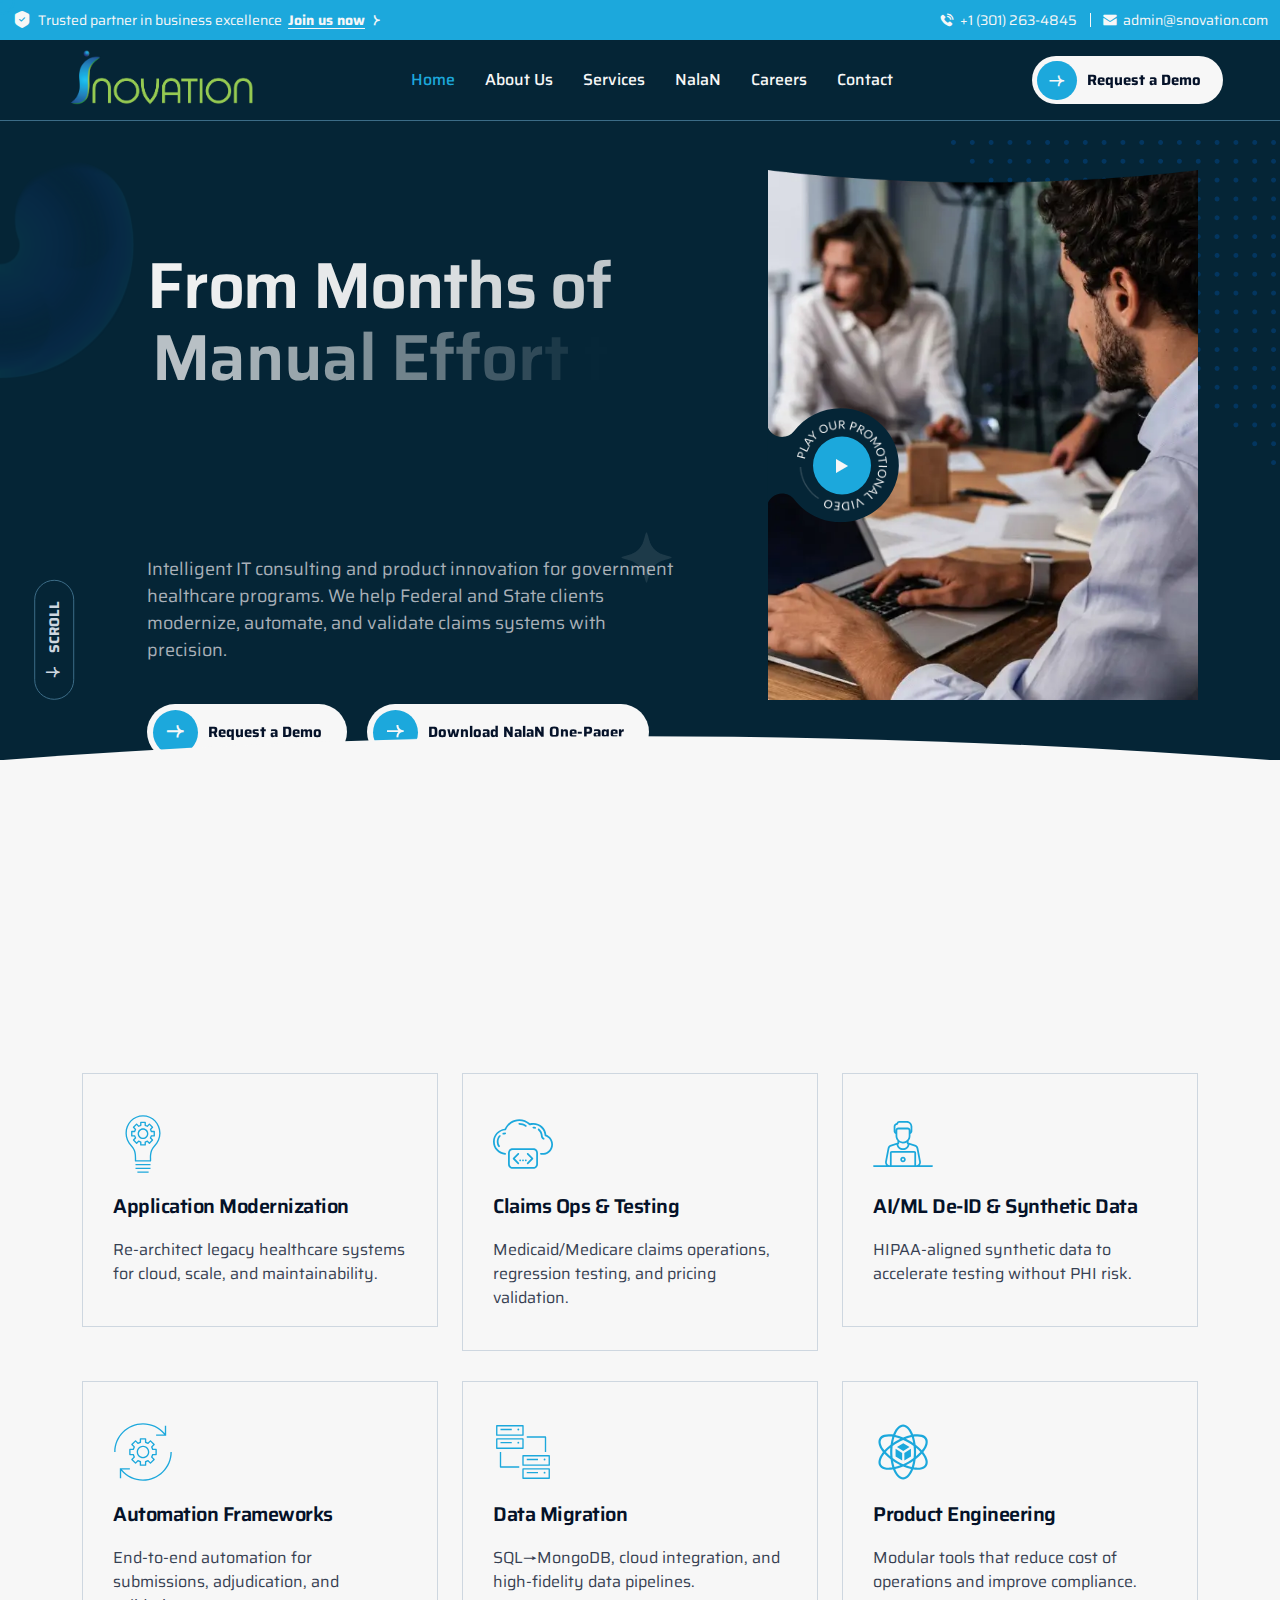
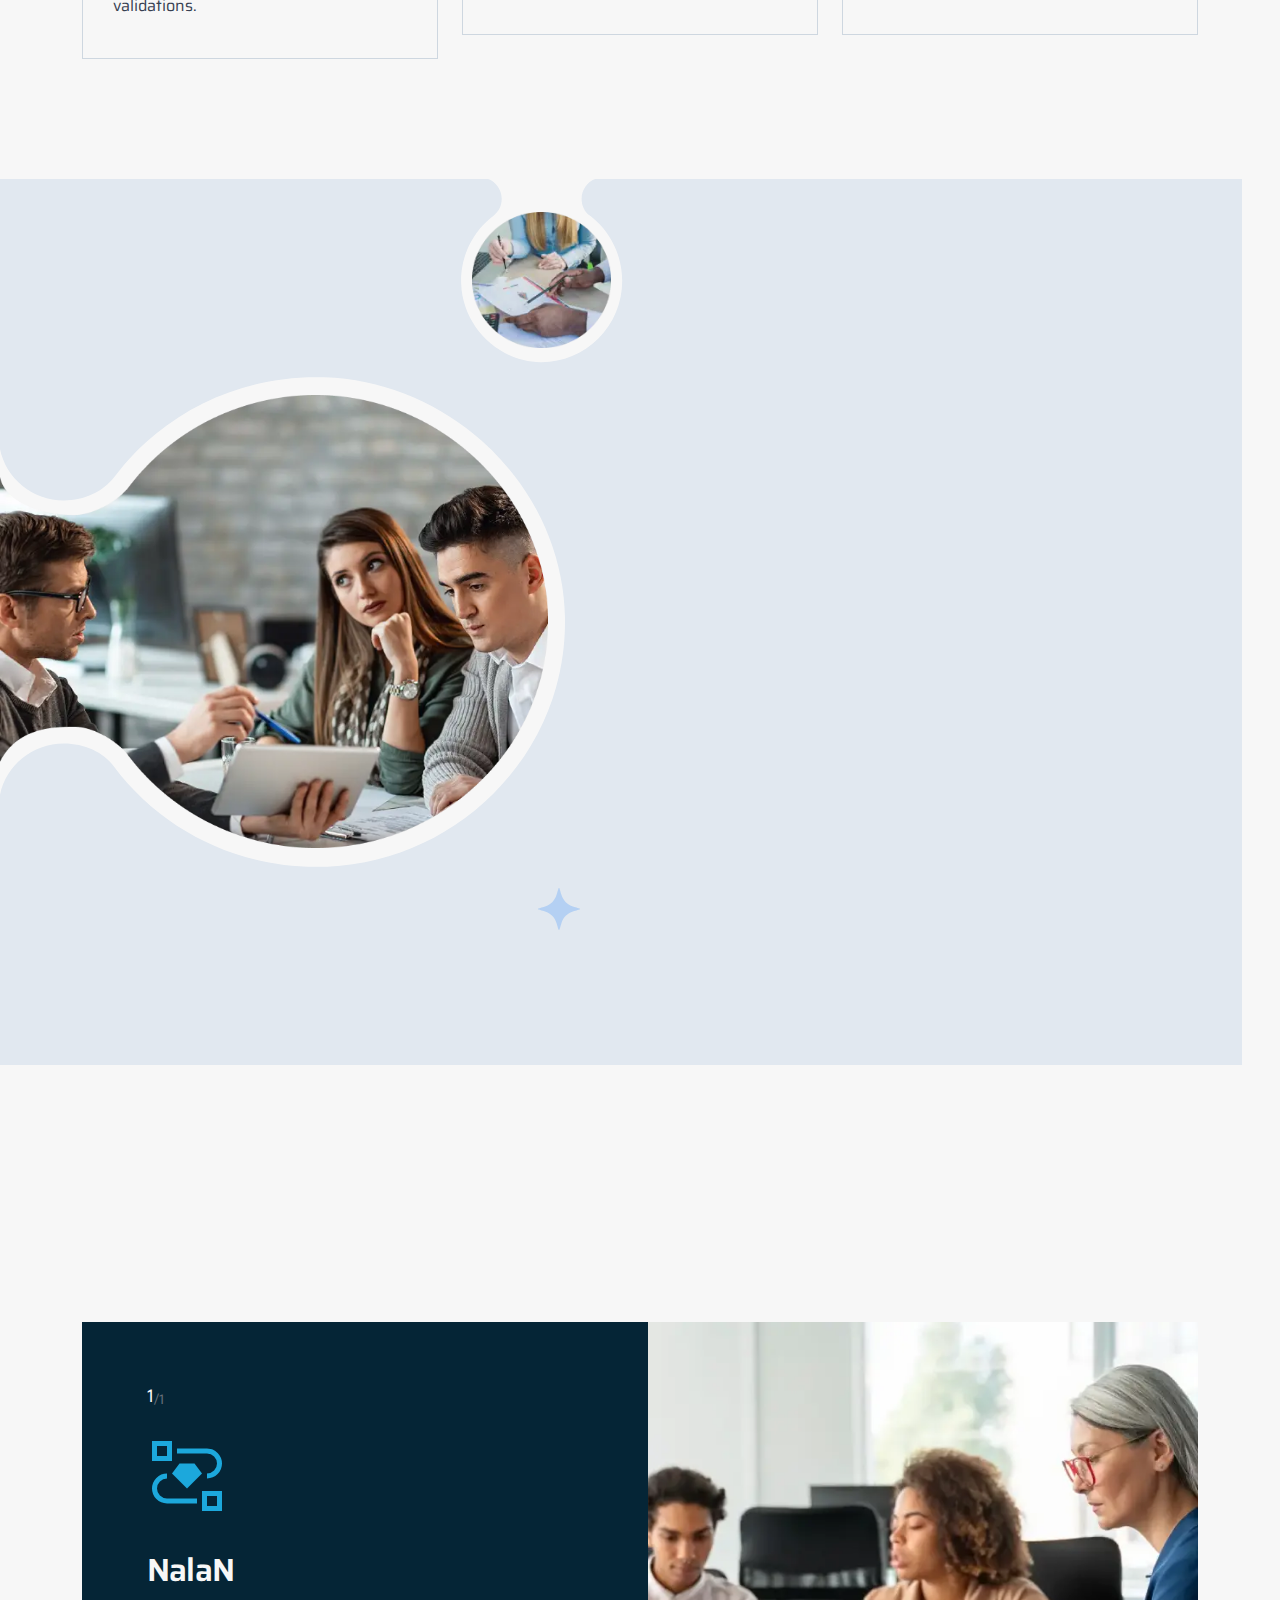
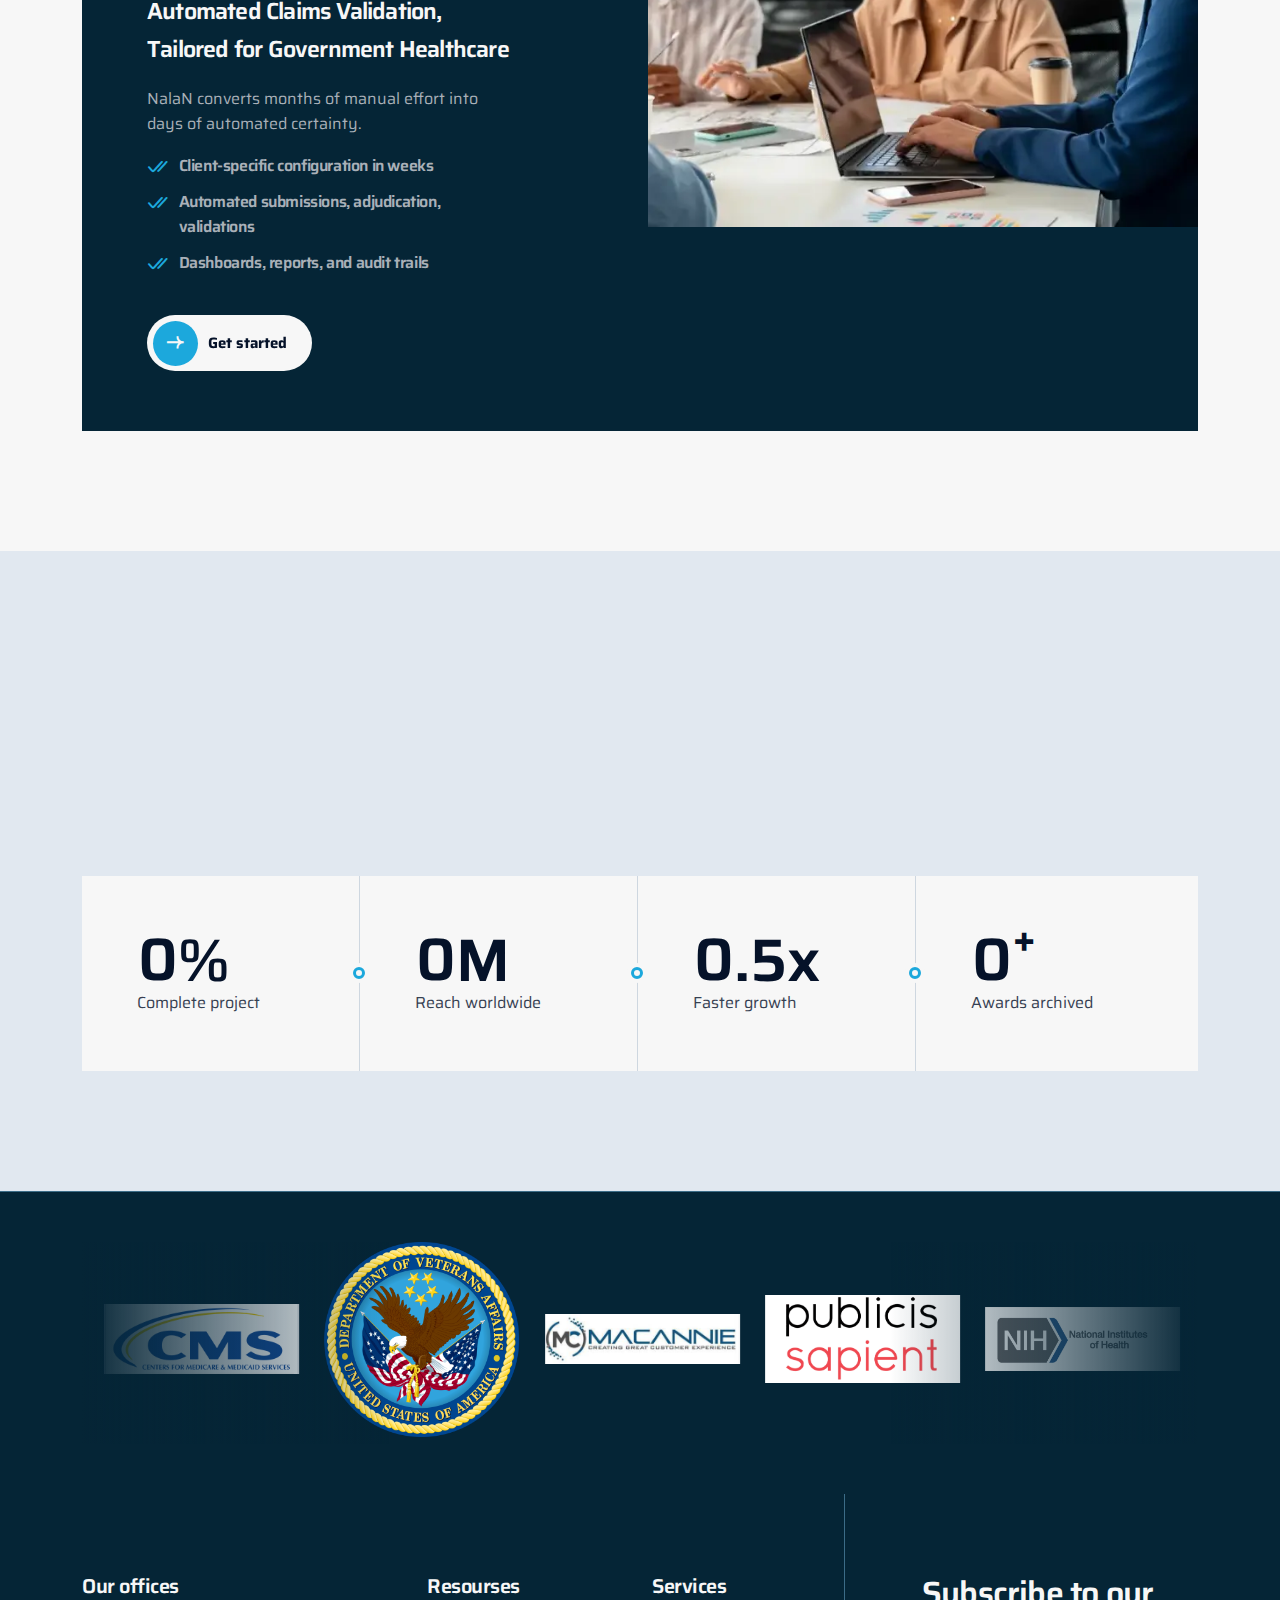
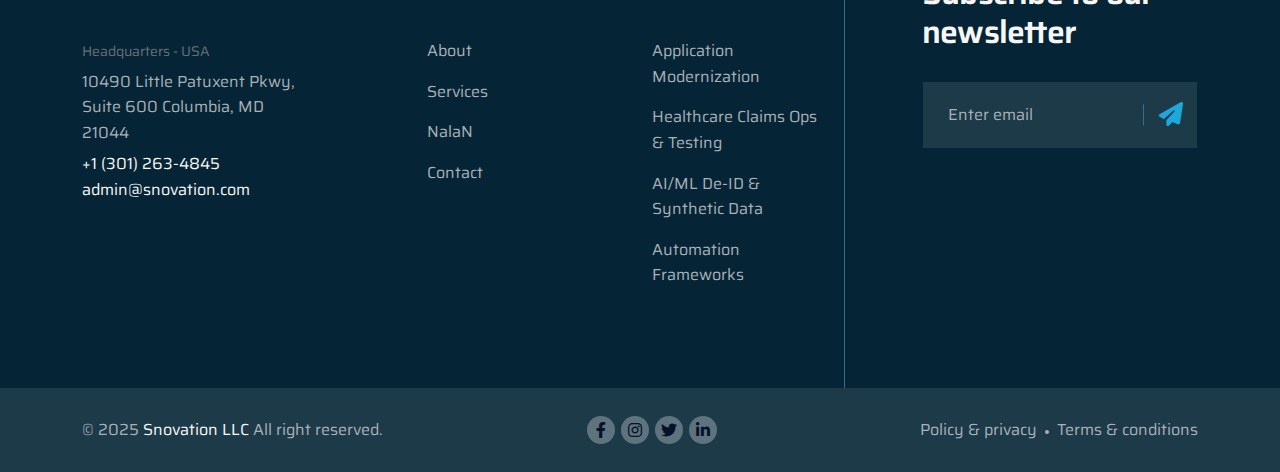
<file: index.html>
<!DOCTYPE html>
<html class="no-js" lang="en">

<head>
    <meta charset="utf-8" />
    <meta http-equiv="x-ua-compatible" content="ie=edge" />
    <meta name="viewport" content="width=device-width, initial-scale=1" />
    <meta name="description" content="" />

    <!-- Site Title -->
    <title>Snovation - Software development & consulting company dedicated to delivering world-class solutions</title>

    <!-- Place favicon.ico in the root directory -->
    <link rel="apple-touch-icon" href="assets/images/fav.png" />
    <link rel="shortcut icon" type="image/x-icon" href="assets/images/fav.png" />

    <!-- CSS here -->
    <link rel="stylesheet" href="assets/css/bootstrap.min.css" />
    <link rel="stylesheet" href="assets/css/font-awesome-pro.min.css" />
    <link rel="stylesheet" href="assets/css/animate.css" />
    <link rel="stylesheet" href="assets/css/solvior-icons.css" />
    <link rel="stylesheet" href="assets/css/swiper.min.css" />
    <link rel="stylesheet" href="assets/css/odometer-theme-default.css" />
    <link rel="stylesheet" href="assets/css/nice-select.css" />
    <link rel="stylesheet" href="assets/css/venobox.min.css" />
    <link rel="stylesheet" href="assets/css/meanmenu.css" />
    <link rel="stylesheet" href="assets/css/main.css" />
</head>

<body>


    <div class="mouseCursor cursor-outer"></div>
    <div class="mouseCursor cursor-inner"><span><i class="tji-angle-left"></i>Drag<i class="tji-angle-right"></i></span>
    </div>

    <!-- Preloader Start -->
    <div class="preloader">
        <div class="loading-container">
            <div class="loading"></div>
            <div id="loading-icon"><img src="assets/images/loader.png" alt="loader"></div>
        </div>
    </div>
    <!-- Preloader End -->



    <!-- start: Hamburger Menu -->
    <div class="body-overlay"></div>
    <div class="hamburger-area" data-lenis-prevent>
        <div class="hamburger_bg"></div>
        <div class="hamburger_wrapper">
            <div class="hamburger_top d-flex align-items-center justify-content-between">
                <div class="hamburger_logo">
                    <a href="index.html" class="mobile_logo">
                        <img src="assets/images/logos/snovationlogo.png" alt="Logo" />
                    </a>
                </div>
                <div class="hamburger_close">
                    <button class="hamburger_close_btn hamburgerCloseBtn"><i class="fa-thin fa-times"></i></button>
                </div>
            </div>
            <div class="hamburger_search">
                <form method="get" action="#0">
                    <button type="submit"><i class="fal fa-search"></i></button>
                    <input type="search" autocomplete="off" name="s" value="" placeholder="Search here" />
                </form>
            </div>

            <div class="hamburger_menu">
                <div class="mobile_menu"></div>
            </div>

            <div class="hamburger-infos">
                <h4 class="hamburger-title">Contact info</h4>
                <div class="contact-info">
                    <div class="contact_item">
                        <span class="subtitle">Email</span>
                        <div class="text"><a class="link" href="mailto:admin@snovation.com">admin@snovation.com</a>
                        </div>
                    </div>
                    <div class="contact_item">
                        <span class="subtitle">Phone</span>
                        <div class="text"><a class="link" href="tel:000123456789">(000) 123 456 789</a></div>
                    </div>
                    <div class="contact_item">
                        <span class="subtitle">Location</span>
                        <div class="text">Santa, United State</div>
                    </div>
                </div>
            </div>
            <div class="hamburger-socials">
                <h4 class="hamburger-title">Follow us</h4>
                <ul>
                    <li>
                        <a href="https://www.facebook.com/"><i class="fa-brands fa-facebook-f"></i></a>
                    </li>
                    <li>
                        <a href="https://www.instagram.com/"><i class="fa-brands fa-instagram"></i></a>
                    </li>
                    <li>
                        <a href="https://www.linkedin.com/"><i class="fa-brands fa-linkedin-in"></i></a>
                    </li>
                    <li>
                        <a href="https://x.com/"><i class="fa-brands fa-twitter"></i></a>
                    </li>
                </ul>
            </div>
        </div>
    </div>
    <!-- end: Hamburger Menu -->

    <!-- start: Header Area -->
    <header class="tj-header-area header-1 header-absolute">
        <div class="header-topbar">
            <div class="container-fluid">
                <div class="row">
                    <div class="col-12">
                        <div class="header-topbar_wrap">

                            <div class="topbar_note">
                                <i class="tji-check"></i> Trusted partner in business excellence
                                <a href="contact.html"><span>Join us now</span><i class="tji-angle-right"></i></a>
                            </div>

                            <div class="topbar_infos">
                                <div class="info_item">
                                    <span><i class="tji-phone"></i></span>
                                    <span>+1 (301) 263-4845</span>
                                </div>
                                <div class="info_item">
                                    <span><i class="tji-email"></i></span>
                                    <a href="mailto:admin@snovation.com">admin@snovation.com</a>
                                </div>

                            </div>
                        </div>
                    </div>
                </div>
            </div>
        </div>
        <div class="header-bottom">
            <div class="container-fluid">
                <div class="row">
                    <div class="col-12">
                        <div class="header-wrapper">

                            <!-- logo -->
                            <div class="site-logo">
                                <a class="logo" href="index.html">
                                    <img src="assets/images/logos/snovationlogo.png" alt="logo">
                                </a>
                            </div>

                            <!-- main navigation -->
                            <div class="mainmenu d-lg-block d-none" id="main-menu">
                                <ul>
                                    <li class="current-menu-ancestor">
                                        <a href="index.html">Home</a>
                                    </li>
                                    <li>
                                        <a href="about.html">About Us</a>
                                    </li>
                                    <li>
                                        <a href="services.html">Services</a>
                                    </li>
                                    <li>
                                        <a href="nalan.html">NalaN</a>
                                    </li>
                                    <li>
                                        <a href="careers.html">Careers</a>
                                    </li>
                                    <li><a href="contact.html">Contact</a></li>
                                </ul>
                            </div>

                            <div class="header_right_info d-none d-md-inline-flex">
                                <!-- button -->
                                <a href="contact.html" class="tj-primary-btn header_btn">
                                    <div class="btn_inner">
                                        <div class="btn_icon">
                                            <span>
                                                <i class="tji-arrow-right"></i>
                                                <i class="tji-arrow-right"></i>
                                            </span>
                                        </div>
                                        <div class="btn_text">
                                            <span>Request a Demo</span>
                                        </div>
                                    </div>
                                </a>
                            </div>

                            <!-- menu bar -->
                            <button class="menu_btn d-lg-none hamburgerBtn">
                                Menu
                                <span class="cubes">
                                    <span></span>
                                    <span></span>
                                    <span></span>
                                    <span></span>
                                </span>
                            </button>
                        </div>
                    </div>
                </div>
            </div>
        </div>
    </header>

    <header class="tj-header-area header-1 header-duplicate header-sticky">
        <div class="header-bottom">
            <div class="container-fluid">
                <div class="row">
                    <div class="col-12">
                        <div class="header-wrapper">

                            <!-- logo -->
                            <div class="site-logo">
                                <a class="logo" href="index.html">
                                    <img src="assets/images/logos/snovationlogo.png" alt="logo">
                                </a>
                            </div>

                            <!-- main navigation -->
                            <div class="mainmenu d-lg-block d-none">
                                <ul>
                                    <li class="current-menu-ancestor">
                                        <a href="index.html">Home</a>
                                    </li>
                                    <li>
                                        <a href="about.html">About Us</a>
                                    </li>
                                    <li>
                                        <a href="services.html">Services</a>
                                    </li>
                                    <li>
                                        <a href="nalan.html">NalaN</a>
                                    </li>
                                    <li>
                                        <a href="careers.html">Careers</a>
                                    </li>
                                    <li><a href="contact.html">Contact</a></li>
                                </ul>
                            </div>

                            <div class="header_right_info d-none d-md-inline-flex">

                                <!-- button -->
                                <a href="contact.html" class="tj-primary-btn header_btn">
                                    <div class="btn_inner">
                                        <div class="btn_icon">
                                            <span>
                                                <i class="tji-arrow-right"></i>
                                                <i class="tji-arrow-right"></i>
                                            </span>
                                        </div>
                                        <div class="btn_text">
                                            <span>Request a Demo</span>
                                        </div>
                                    </div>
                                </a>
                            </div>

                            <!-- menu bar -->
                            <button class="menu_btn d-lg-none hamburgerBtn">
                                Menu
                                <span class="cubes">
                                    <span></span>
                                    <span></span>
                                    <span></span>
                                    <span></span>
                                </span>
                            </button>
                        </div>
                    </div>
                </div>
            </div>
        </div>
    </header>
    <!-- end: Header Area -->

    <main id="primary" class="site-main">

        <!-- start: Hero Section -->
        <div class="heroStack">
            <div class="stackOverlay"></div>
            <section class="tj-hero-section">
                <div class="container">
                    <div class="row">
                        <div class="hero-wrapper">
                            <div class="hero-content">
                                <h1 class="hero-title text-anim">From Months of Manual Effort to Days of Automated
                                    Certainty</h1>
                                <div class="desc wow fadeInUp" data-wow-delay="0.1s">
                                    <p>Intelligent IT consulting and product innovation for government healthcare
                                        programs. We help Federal and State clients modernize, automate, and validate
                                        claims systems with precision.</p>
                                </div>
                                <div class="wow fadeInUp" data-wow-delay="0.3s">
                                    <a href="contact.html" class="tj-primary-btn hero-button">
                                        <div class="btn_inner">
                                            <div class="btn_icon">
                                                <span>
                                                    <i class="tji-arrow-right"></i>
                                                    <i class="tji-arrow-right"></i>
                                                </span>
                                            </div>
                                            <div class="btn_text">
                                                <span>Request a Demo</span>
                                            </div>
                                        </div>
                                    </a>
                                    <a href="contact.html" href="assets/NalaN-OnePager.pdf"
                                        class="tj-primary-btn hero-button ms-3">
                                        <div class="btn_inner">
                                            <div class="btn_icon">
                                                <span>
                                                    <i class="tji-arrow-right"></i>
                                                    <i class="tji-arrow-right"></i>
                                                </span>
                                            </div>
                                            <div class="btn_text">
                                                <span>Download NalaN One-Pager</span>
                                            </div>
                                        </div>
                                    </a>
                                </div>
                                <div class="hero-shapes-1 move-anim">
                                    <img src="assets/images/shapes/hero-1.png" alt="Shapes">
                                </div>
                                <div class="hero-shapes-2 zoominout">
                                    <img src="assets/images/shapes/hero-3.png" alt="Shapes">
                                </div>
                            </div>
                            <div class="hero-images-box">
                                <div class="hero-images">
                                    <img src="assets/images/hero/h1-hero-1.webp" alt="Images">
                                </div>
                                <div class="images-shapes move-anim-2">
                                    <img src="assets/images/shapes/hero-2.png" alt="Shapes">
                                </div>
                                <div class="hero-circle">
                                    <div class="circle-wrap">
                                        <img class="rotate-image" src="assets/images/shapes/play-text.png" alt="image">
                                        <a class="circle video-popup" data-autoplay="true" data-vbtype="video"
                                            data-maxwidth="1200px" href="https://www.youtube.com/watch?v=MLpWrANjFbI">
                                            <i class="fa-sharp fa-solid fa-play"></i>
                                        </a>
                                    </div>
                                </div>
                            </div>
                        </div>
                    </div>
                </div>
                <div class="hero_scroll d-none d-lg-block">
                    <a class="down" href="#scroll-hero">
                        <span><i class="tji-arrow-bown"></i></span>Scroll
                    </a>
                </div>
            </section>
        </div>
        <!-- end: Hero Section -->

        <!-- start: Feature Section -->
        <section class="tj-feature-section with-shape" id="scroll-hero">
            <div class="tj-feature-section-wrap section-space">
                <div class="container">
                    <div class="row">
                        <div class="col-12">
                            <div class="sec-heading text-center">
                                <span class="sub-title wow fadeInUp" data-wow-delay="0.1s">Core Services</span>
                                <h2 class="sec-title text-anim">Explore our core services</h2>
                                <div class="desc wow fadeInUp" data-wow-delay="0.3s">
                                    <p>Our mission is to empower businesses of thrive in solutions</p>
                                </div>
                            </div>
                        </div>
                    </div>
                    <div class="row rg-30 ">
                        <div class="col-lg-4 col-md-6 col-sm-6">
                            <div class="feature-item hover-bg">
                                <div class="feature-icon svg-animate">
                                    <svg fill="#1ca8dc" version="1.1" id="Layer_1" xmlns="http://www.w3.org/2000/svg"
                                        xmlns:xlink="http://www.w3.org/1999/xlink" viewBox="0 0 32 32"
                                        xml:space="preserve">
                                        <g id="SVGRepo_bgCarrier" stroke-width="0"></g>
                                        <g id="SVGRepo_tracerCarrier" stroke-linecap="round" stroke-linejoin="round">
                                        </g>
                                        <g id="SVGRepo_iconCarrier">
                                            <path id="innovate_1_"
                                                d="M19,31.36h-6v-0.72h6V31.36z M20,29.36h-8v-0.72h8V29.36z M20,27.36h-8v-0.72h8V27.36z M20,25.36h-8 c-0.199,0-0.36-0.161-0.36-0.36v-1.453c0-1.622,0-4.073-2.041-6.195c-1.908-1.986-2.959-4.503-2.959-7.087 c0-5.397,4.111-9.624,9.36-9.624s9.36,4.227,9.36,9.624c0,2.584-1.051,5.102-2.959,7.086c-2.041,2.123-2.041,4.574-2.041,6.196V25 C20.36,25.199,20.199,25.36,20,25.36z M12.36,24.64h7.28v-1.093c0-1.632,0-4.363,2.242-6.695c1.778-1.851,2.758-4.19,2.758-6.588 c0-4.993-3.795-8.904-8.64-8.904s-8.64,3.911-8.64,8.904c0,2.398,0.979,4.737,2.758,6.588c2.242,2.332,2.242,5.063,2.242,6.695 C12.36,23.547,12.36,24.64,12.36,24.64z M17.183,16.86h-2.365c-0.199,0-0.36-0.161-0.36-0.36v-1.309l-0.681-0.285l-0.928,0.928 c-0.067,0.068-0.159,0.105-0.254,0.105l0,0c-0.096,0-0.187-0.038-0.254-0.105l-1.672-1.673c-0.141-0.141-0.141-0.368,0-0.509 l0.925-0.926l-0.28-0.683H10c-0.199,0-0.36-0.161-0.36-0.36V9.317c0-0.199,0.161-0.36,0.36-0.36h1.309l0.285-0.681l-0.927-0.928 c-0.141-0.141-0.141-0.368,0-0.509l1.672-1.673c0.135-0.136,0.374-0.136,0.509,0l0.926,0.926l0.684-0.28V4.5 c0-0.199,0.161-0.36,0.36-0.36h2.365c0.199,0,0.36,0.161,0.36,0.36v1.309l0.681,0.285l0.928-0.928c0.141-0.141,0.369-0.141,0.51,0 l1.673,1.673c0.141,0.141,0.141,0.368,0,0.509l-0.926,0.926l0.28,0.683H22c0.199,0,0.36,0.161,0.36,0.36v2.366 c0,0.199-0.161,0.36-0.36,0.36h-1.31l-0.284,0.681l0.928,0.928c0.141,0.141,0.141,0.368,0,0.509l-1.673,1.673 c-0.067,0.068-0.159,0.105-0.255,0.105l0,0c-0.096,0-0.188-0.038-0.255-0.105l-0.925-0.926l-0.684,0.28V16.5 C17.543,16.699,17.382,16.86,17.183,16.86z M15.177,16.14h1.646v-1.194c0-0.146,0.088-0.278,0.223-0.333l1.129-0.462 c0.134-0.055,0.289-0.024,0.392,0.079l0.84,0.84l1.164-1.164l-0.845-0.844c-0.103-0.103-0.134-0.259-0.077-0.394l0.471-1.125 c0.056-0.134,0.187-0.221,0.332-0.221h1.188V9.677h-1.192c-0.146,0-0.277-0.088-0.333-0.223l-0.463-1.128 c-0.055-0.134-0.024-0.289,0.078-0.391l0.841-0.841L19.406,5.93l-0.844,0.844c-0.104,0.104-0.26,0.134-0.394,0.078l-1.125-0.471 c-0.134-0.056-0.221-0.187-0.221-0.332V4.86h-1.646v1.193c0,0.146-0.088,0.278-0.223,0.333l-1.128,0.463 c-0.136,0.055-0.289,0.023-0.391-0.079l-0.841-0.84L11.43,7.094l0.844,0.844c0.104,0.103,0.134,0.259,0.078,0.394l-0.471,1.125 c-0.056,0.134-0.187,0.221-0.332,0.221H10.36v1.646h1.194c0.146,0,0.278,0.088,0.333,0.223l0.462,1.128 c0.055,0.134,0.024,0.289-0.079,0.391l-0.84,0.841l1.164,1.164l0.844-0.844c0.103-0.104,0.258-0.136,0.394-0.078l1.125,0.471 c0.134,0.056,0.221,0.187,0.221,0.332L15.177,16.14L15.177,16.14z M16,13.36c-1.577,0-2.86-1.283-2.86-2.86S14.423,7.64,16,7.64 s2.86,1.283,2.86,2.86S17.577,13.36,16,13.36z M16,8.36c-1.18,0-2.14,0.96-2.14,2.14s0.96,2.14,2.14,2.14s2.14-0.96,2.14-2.14 S17.18,8.36,16,8.36z">
                                            </path>
                                            <rect id="_Transparent_Rectangle" style="fill:none;" width="32" height="32">
                                            </rect>
                                        </g>
                                    </svg>

                                </div>
                                <div class="feature-content">
                                    <h5 class="title">Application Modernization</h5>
                                    <div class="desc">
                                        <p>Re-architect legacy healthcare systems for cloud, scale, and maintainability.
                                        </p>
                                    </div>
                                </div>
                            </div>
                        </div>
                        <div class="col-lg-4 col-md-6 col-sm-6">
                            <div class="feature-item hover-bg">
                                <div class="feature-icon svg-animate">
                                    <svg fill="#1ca8dc" version="1.1" id="Capa_1" xmlns="http://www.w3.org/2000/svg"
                                        xmlns:xlink="http://www.w3.org/1999/xlink" viewBox="0 0 511 511"
                                        xml:space="preserve">
                                        <g id="SVGRepo_bgCarrier" stroke-width="0"></g>
                                        <g id="SVGRepo_tracerCarrier" stroke-linecap="round" stroke-linejoin="round">
                                        </g>
                                        <g id="SVGRepo_iconCarrier">
                                            <g>
                                                <path
                                                    d="M343.5,292h-176c-21.78,0-39.5,17.72-39.5,39.5v96c0,21.78,17.72,39.5,39.5,39.5h176c21.78,0,39.5-17.72,39.5-39.5v-96 C383,309.72,365.28,292,343.5,292z M368,427.5c0,13.509-10.991,24.5-24.5,24.5h-176c-13.509,0-24.5-10.991-24.5-24.5v-96 c0-13.509,10.991-24.5,24.5-24.5h176c13.509,0,24.5,10.991,24.5,24.5V427.5z">
                                                </path>
                                                <path
                                                    d="M220.803,334.197c-2.929-2.929-7.678-2.929-10.606,0l-40,40c-2.929,2.929-2.929,7.678,0,10.606l40,40 c1.464,1.464,3.384,2.197,5.303,2.197s3.839-0.732,5.303-2.197c2.929-2.929,2.929-7.678,0-10.606L186.106,379.5l34.697-34.697 C223.732,341.875,223.732,337.125,220.803,334.197z">
                                                </path>
                                                <path
                                                    d="M300.803,334.197c-2.929-2.929-7.678-2.929-10.606,0c-2.929,2.929-2.929,7.678,0,10.606l34.697,34.697l-34.697,34.697 c-2.929,2.929-2.929,7.678,0,10.606c1.464,1.464,3.384,2.197,5.303,2.197s3.839-0.732,5.303-2.197l40-40 c2.929-2.929,2.929-7.678,0-10.606L300.803,334.197z">
                                                </path>
                                                <path
                                                    d="M255.5,388c-1.97,0-3.91,0.8-5.3,2.2c-1.4,1.39-2.2,3.33-2.2,5.3c0,1.97,0.8,3.91,2.2,5.3c1.39,1.4,3.33,2.2,5.3,2.2 c1.97,0,3.91-0.8,5.3-2.2c1.4-1.39,2.2-3.33,2.2-5.3c0-1.98-0.8-3.91-2.2-5.3C259.41,388.8,257.47,388,255.5,388z">
                                                </path>
                                                <path
                                                    d="M279.5,388c-1.97,0-3.91,0.8-5.3,2.2c-1.4,1.39-2.2,3.33-2.2,5.3c0,1.97,0.8,3.91,2.2,5.3c1.39,1.4,3.33,2.2,5.3,2.2 c1.97,0,3.91-0.8,5.3-2.2c1.4-1.39,2.2-3.33,2.2-5.3c0-1.97-0.8-3.91-2.2-5.3C283.41,388.8,281.47,388,279.5,388z">
                                                </path>
                                                <path
                                                    d="M231.5,388c-1.97,0-3.91,0.8-5.3,2.2c-1.4,1.39-2.2,3.33-2.2,5.3c0,1.97,0.8,3.91,2.2,5.3c1.39,1.4,3.33,2.2,5.3,2.2 c1.97,0,3.91-0.8,5.3-2.2c1.4-1.39,2.2-3.33,2.2-5.3c0-1.97-0.8-3.91-2.2-5.3C235.41,388.8,233.48,388,231.5,388z">
                                                </path>
                                                <path
                                                    d="M493.609,207.138c-9.949-13.301-23.718-23.639-39.172-29.504c-2.354-26.829-14.217-51.7-33.736-70.504 C399.864,87.055,372.447,76,343.5,76c-9.62,0-19.168,1.238-28.447,3.684C289.97,56.639,257.631,44,223.5,44 c-27.572,0-54.102,8.246-76.719,23.846c-20.784,14.335-37.015,33.94-47.164,56.907C43.39,130.734,0,178.501,0,235.5 c0,28.288,10.609,55.263,29.874,75.957c19.163,20.585,45.109,33.092,73.059,35.218c4.13,0.312,7.733-2.779,8.047-6.91 c0.314-4.13-2.779-7.733-6.91-8.047c-24.179-1.839-46.63-12.665-63.217-30.482C24.181,283.328,15,259.982,15,235.5 c0-50.68,39.642-92.925,90.248-96.176c2.882-0.185,5.402-2.008,6.479-4.688c8.871-22.075,23.938-40.9,43.571-54.443 C175.399,66.329,198.983,59,223.5,59c31.649,0,61.569,12.227,84.248,34.427c1.962,1.921,4.818,2.614,7.444,1.812 C324.369,92.426,333.894,91,343.5,91c51.814,0,94.107,40.591,96.284,92.409c0.133,3.166,2.242,5.906,5.267,6.847 C475.525,199.729,496,227.556,496,259.5c0,18.1-6.707,35.429-18.885,48.797c-12.099,13.281-28.562,21.568-46.356,23.335 c-0.587,0.059-1.153,0.184-1.69,0.367h-21.571c-4.142,0-7.5,3.358-7.5,7.5s3.358,7.5,7.5,7.5H431.5c1.15,0,2.24-0.259,3.214-0.722 c20.538-2.631,39.452-12.47,53.49-27.879C502.904,302.262,511,281.345,511,259.5C511,240.455,504.986,222.349,493.609,207.138z">
                                                </path>
                                                <path
                                                    d="M62.985,181.923c-3.08-2.77-7.822-2.52-10.592,0.559C39.243,197.099,32,215.927,32,235.5 c0,15.741,4.665,31.01,13.49,44.154c1.447,2.156,3.818,3.32,6.233,3.32c1.438,0,2.891-0.413,4.174-1.274 c3.439-2.309,4.355-6.968,2.046-10.407C50.784,260.63,47,248.252,47,235.5c0-15.862,5.875-31.127,16.544-42.985 C66.314,189.436,66.064,184.693,62.985,181.923z">
                                                </path>
                                                <path
                                                    d="M275.105,107.646c1.328,0.959,2.864,1.42,4.385,1.42c2.327,0,4.62-1.079,6.086-3.109c2.425-3.358,1.669-8.046-1.688-10.472 C266.24,82.738,245.357,76,223.5,76c-4.142,0-7.5,3.358-7.5,7.5s3.358,7.5,7.5,7.5C242.184,91,260.029,96.756,275.105,107.646z">
                                                </path>
                                                <path
                                                    d="M102.677,156.609c-6.03,0.667-11.979,2.028-17.68,4.046c-3.905,1.382-5.95,5.668-4.568,9.573c1.089,3.078,3.982,5,7.07,5 c0.83,0,1.675-0.139,2.502-0.432c4.617-1.634,9.436-2.737,14.324-3.277c4.117-0.456,7.085-4.162,6.63-8.279 C110.501,159.122,106.802,156.158,102.677,156.609z">
                                                </path>
                                                <path
                                                    d="M357.848,124.593c0.557,0.126,1.114,0.186,1.662,0.186c3.427,0,6.521-2.364,7.309-5.847c0.914-4.04-1.621-8.056-5.661-8.97 C355.401,108.66,349.46,108,343.5,108c-4.142,0-7.5,3.358-7.5,7.5s3.358,7.5,7.5,7.5C348.349,123,353.176,123.536,357.848,124.593z ">
                                                </path>
                                                <path
                                                    d="M427.793,217.456c1.168,0.662,2.438,0.977,3.691,0.977c2.613,0,5.151-1.368,6.532-3.803 c2.042-3.603,0.777-8.18-2.827-10.223c-7.401-4.195-12.034-11.778-12.391-20.284c-0.958-22.817-11.629-44.116-29.277-58.436 c-3.216-2.61-7.94-2.119-10.549,1.098c-2.61,3.216-2.119,7.939,1.098,10.549c14.31,11.612,22.963,28.895,23.742,47.418 C408.388,198.464,415.857,210.69,427.793,217.456z">
                                                </path>
                                            </g>
                                        </g>
                                    </svg>

                                </div>
                                <div class="feature-content">
                                    <h5 class="title">Claims Ops & Testing</h5>
                                    <div class="desc">
                                        <p>Medicaid/Medicare claims operations, regression testing, and pricing
                                            validation.
                                        </p>
                                    </div>
                                </div>
                            </div>
                        </div>
                        <div class="col-lg-4 col-md-6 col-sm-6">
                            <div class="feature-item hover-bg">
                                <div class="feature-icon svg-animate">
                                    <svg fill="#1ca8dc" version="1.1" xmlns="http://www.w3.org/2000/svg"
                                        viewBox="0 0 511 511" xmlns:xlink="http://www.w3.org/1999/xlink"
                                        enable-background="new 0 0 511 511">
                                        <g id="SVGRepo_bgCarrier" stroke-width="0"></g>
                                        <g id="SVGRepo_tracerCarrier" stroke-linecap="round" stroke-linejoin="round">
                                        </g>
                                        <g id="SVGRepo_iconCarrier">
                                            <g>
                                                <path
                                                    d="m503.5,436h-103.705c7.13-9.007 9.992-20.574 7.837-31.891l-21.252-111.577c-2.674-14.037-12.756-25.563-26.312-30.082l-54.196-18.065c-0.954-0.318-1.927-0.43-2.872-0.366v-14.399c10.341-11.62 16-26.396 16-42.12v-17.734c9.29-3.138 16-11.93 16-22.266v-40c0-26.191-21.309-47.5-47.5-47.5h-64c-10.584,0-19.557,7.033-22.489,16.672-14.267,2.999-25.011,15.682-25.011,30.828v40c0,10.335 6.71,19.127 16,22.266v15.387c0,16.529 6.063,31.796 16,43.459v15.407c-0.945-0.063-1.917,0.048-2.872,0.367l-54.196,18.065c-13.556,4.519-23.638,16.045-26.312,30.082l-21.252,111.577c-2.156,11.317 0.707,22.884 7.837,31.891h-103.705c-4.142,0-7.5,3.358-7.5,7.5s3.358,7.5 7.5,7.5h134.67 1.33 16 192 16 1.33 134.67c4.142,0 7.5-3.358 7.5-7.5s-3.358-7.501-7.5-7.501zm-288-177c4.142,0 7.5-3.358 7.5-7.5v-9.919c9.01,5.649 19.437,9.056 30.552,9.39 0.659,0.02 1.315,0.029 1.971,0.029 11.614,0 22.742-3.101 32.477-8.927v9.427c0,4.142 3.358,7.5 7.5,7.5 0.105,0 0.207-0.011 0.311-0.016-1.953,18.497-19.284,33.016-40.311,33.016s-38.358-14.519-40.311-33.016c0.104,0.005 0.206,0.016 0.311,0.016zm-24.5-111.5v-40c0-9.098 7.402-16.5 16.5-16.5 4.142,0 7.5-3.358 7.5-7.5 0-4.687 3.813-8.5 8.5-8.5h64c17.92,0 32.5,14.579 32.5,32.5v40c0,1.442-0.364,2.8-1,3.992v-11.992c0-12.958-10.542-23.5-23.5-23.5h-80c-12.958,0-23.5,10.542-23.5,23.5v11.992c-0.636-1.192-1-2.55-1-3.992zm16-8c0-4.687 3.813-8.5 8.5-8.5h80c4.687,0 8.5,3.813 8.5,8.5v48c0,13.23-5.23,25.593-14.727,34.809-9.493,9.212-22.035,14.065-35.271,13.669-25.917-0.778-47.002-23.579-47.002-50.826v-45.652zm-47.5,296.5c-0.276,0-0.5-0.225-0.5-0.5v-104c0-0.275 0.224-0.5 0.5-0.5h192c0.276,0 0.5,0.225 0.5,0.5v104c0,0.275-0.224,0.5-0.5,0.5h-192zm208,0h-0.525c0.005-0.167 0.025-0.331 0.025-0.5v-104c0-8.547-6.953-15.5-15.5-15.5h-192c-8.547,0-15.5,6.953-15.5,15.5v104c0,0.169 0.02,0.333 0.025,0.5h-0.525-1.33c-7.326,0-14.205-3.237-18.875-8.881-4.67-5.644-6.563-13.007-5.191-20.203l21.252-111.577c1.658-8.706 7.912-15.855 16.32-18.658l44.75-14.917c3.342,25.452 26.757,45.236 55.074,45.236s51.732-19.784 55.075-45.236l44.75,14.916c8.408,2.803 14.662,9.953 16.32,18.659l21.252,111.577c1.371,7.196-0.521,14.56-5.191,20.203-4.67,5.644-11.55,8.881-18.875,8.881h-1.331z">
                                                </path>
                                                <path
                                                    d="m255.5,364c-12.958,0-23.5,10.542-23.5,23.5s10.542,23.5 23.5,23.5 23.5-10.542 23.5-23.5-10.542-23.5-23.5-23.5zm0,32c-4.687,0-8.5-3.813-8.5-8.5s3.813-8.5 8.5-8.5 8.5,3.813 8.5,8.5-3.813,8.5-8.5,8.5z">
                                                </path>
                                            </g>
                                        </g>
                                    </svg>

                                </div>
                                <div class="feature-content">
                                    <h5 class="title">AI/ML De-ID & Synthetic Data</h5>
                                    <div class="desc">
                                        <p>HIPAA-aligned synthetic data to accelerate testing without PHI risk.
                                        </p>
                                    </div>
                                </div>
                            </div>
                        </div>
                        <div class="col-lg-4 col-md-6 col-sm-6">
                            <div class="feature-item hover-bg">
                                <div class="feature-icon svg-animate">
                                    <svg fill="#1ca8dc" version="1.1" id="Layer_1" xmlns="http://www.w3.org/2000/svg"
                                        xmlns:xlink="http://www.w3.org/1999/xlink" viewBox="0 0 32 32"
                                        xml:space="preserve">
                                        <g id="SVGRepo_bgCarrier" stroke-width="0"></g>
                                        <g id="SVGRepo_tracerCarrier" stroke-linecap="round" stroke-linejoin="round">
                                        </g>
                                        <g id="SVGRepo_iconCarrier">
                                            <path id="process_1_"
                                                d="M17.38,23.36h-2.76c-0.199,0-0.36-0.161-0.36-0.36v-1.567l-0.869-0.363l-1.111,1.111 c-0.067,0.067-0.159,0.105-0.254,0.105l0,0c-0.096,0-0.187-0.038-0.254-0.105L9.82,20.229c-0.141-0.141-0.141-0.369,0-0.51 l1.108-1.107l-0.357-0.871H9c-0.199,0-0.36-0.161-0.36-0.36v-2.76c0-0.199,0.161-0.36,0.36-0.36h1.567l0.363-0.869L9.82,12.28 c-0.14-0.141-0.14-0.368,0-0.509l1.951-1.952c0.135-0.136,0.374-0.136,0.509,0l1.108,1.109l0.872-0.357V9 c0-0.199,0.161-0.36,0.36-0.36h2.76c0.199,0,0.36,0.161,0.36,0.36v1.567l0.868,0.363l1.11-1.111c0.135-0.135,0.375-0.136,0.51,0 l1.952,1.952c0.067,0.067,0.105,0.159,0.105,0.254c0,0.096-0.038,0.187-0.105,0.254l-1.109,1.108l0.357,0.872H23 c0.199,0,0.36,0.161,0.36,0.36v2.76c0,0.199-0.161,0.36-0.36,0.36h-1.567l-0.363,0.868l1.111,1.11 c0.067,0.067,0.105,0.159,0.105,0.255s-0.038,0.188-0.105,0.255l-1.952,1.952c-0.067,0.067-0.159,0.105-0.255,0.105l0,0 c-0.096,0-0.188-0.038-0.255-0.105l-1.107-1.109l-0.871,0.357V23C17.74,23.199,17.579,23.36,17.38,23.36z M14.98,22.64h2.04v-1.452 c0-0.146,0.089-0.277,0.224-0.333l1.316-0.54c0.134-0.057,0.288-0.024,0.392,0.078l1.022,1.024l1.443-1.443l-1.028-1.026 c-0.103-0.104-0.134-0.259-0.077-0.394l0.55-1.312c0.056-0.134,0.187-0.222,0.332-0.222h1.446v-2.04h-1.452 c-0.146,0-0.277-0.088-0.333-0.223l-0.54-1.316c-0.055-0.134-0.024-0.289,0.078-0.391l1.024-1.023l-1.443-1.443l-1.026,1.027 c-0.104,0.103-0.259,0.135-0.394,0.078l-1.312-0.549c-0.134-0.056-0.222-0.187-0.222-0.332V9.36h-2.04v1.452 c0,0.146-0.088,0.278-0.223,0.333l-1.316,0.54c-0.135,0.054-0.288,0.024-0.391-0.079l-1.023-1.023l-1.442,1.443l1.027,1.028 c0.103,0.103,0.134,0.259,0.077,0.394L11.14,14.76c-0.056,0.134-0.187,0.221-0.332,0.221H9.36v2.04h1.452 c0.146,0,0.278,0.089,0.333,0.224l0.54,1.316c0.055,0.135,0.024,0.289-0.079,0.392l-1.022,1.022l1.442,1.443l1.028-1.028 c0.104-0.104,0.259-0.133,0.394-0.077l1.312,0.55c0.134,0.056,0.221,0.187,0.221,0.332L14.98,22.64L14.98,22.64z M16,19.36 c-1.853,0-3.36-1.508-3.36-3.36s1.507-3.36,3.36-3.36s3.36,1.507,3.36,3.36S17.853,19.36,16,19.36z M16,13.36 c-1.456,0-2.64,1.185-2.64,2.64c0,1.456,1.185,2.64,2.64,2.64c1.456,0,2.64-1.184,2.64-2.64S17.456,13.36,16,13.36z M16,31.36 c-4.529,0-8.716-1.933-11.64-5.338V30H3.64v-5.36H9v0.721H4.743C7.536,28.725,11.598,30.64,16,30.64 c8.072,0,14.64-6.567,14.64-14.64h0.721C31.36,24.47,24.47,31.36,16,31.36z M1.36,16H0.64C0.64,7.53,7.53,0.64,16,0.64 c4.529,0,8.716,1.933,11.64,5.337V2h0.721v5.36H23V6.64h4.257C24.464,3.275,20.401,1.36,16,1.36C7.927,1.36,1.36,7.927,1.36,16z">
                                            </path>
                                            <rect id="_Transparent_Rectangle" style="fill:none;" width="32" height="32">
                                            </rect>
                                        </g>
                                    </svg>

                                </div>
                                <div class="feature-content">
                                    <h5 class="title">Automation Frameworks</h5>
                                    <div class="desc">
                                        <p>End-to-end automation for submissions, adjudication, and validations.
                                        </p>
                                    </div>
                                </div>
                            </div>
                        </div>
                        <div class="col-lg-4 col-md-6 col-sm-6">
                            <div class="feature-item hover-bg">
                                <div class="feature-icon svg-animate">
                                    <svg fill="#1ca8dc" version="1.1" id="Layer_1" xmlns="http://www.w3.org/2000/svg"
                                        xmlns:xlink="http://www.w3.org/1999/xlink" viewBox="0 0 32 32"
                                        xml:space="preserve">
                                        <g id="SVGRepo_bgCarrier" stroke-width="0"></g>
                                        <g id="SVGRepo_tracerCarrier" stroke-linecap="round" stroke-linejoin="round">
                                        </g>
                                        <g id="SVGRepo_iconCarrier">
                                            <g id="data--processing_1_">
                                                <circle cx="13.5" cy="4" r="0.5"></circle>
                                                <circle cx="13.5" cy="11" r="0.5"></circle>
                                                <circle cx="27.5" cy="20" r="0.5"></circle>
                                                <circle cx="27.5" cy="27" r="0.5"></circle>
                                                <path
                                                    d="M16,7.36H2C1.801,7.36,1.64,7.199,1.64,7V2c0-0.199,0.161-0.36,0.36-0.36h14c0.199,0,0.36,0.161,0.36,0.36v5 C16.36,7.199,16.199,7.36,16,7.36z M2.36,6.64h13.28V2.36H2.36V6.64z M10,3.64H4v0.72h6V3.64z M16,14.36H2 c-0.199,0-0.36-0.161-0.36-0.36V9c0-0.199,0.161-0.36,0.36-0.36h14c0.199,0,0.36,0.161,0.36,0.36v5 C16.36,14.199,16.199,14.36,16,14.36z M2.36,13.64h13.28V9.36H2.36V13.64z M10,10.64H4v0.72h6V10.64z M30,23.36H16 c-0.199,0-0.36-0.161-0.36-0.36v-5c0-0.199,0.161-0.36,0.36-0.36h14c0.199,0,0.36,0.161,0.36,0.36v5 C30.36,23.199,30.199,23.36,30,23.36z M16.36,22.64h13.28v-4.28H16.36V22.64z M24,19.64h-6v0.721h6V19.64z M30,30.36H16 c-0.199,0-0.36-0.161-0.36-0.36v-5c0-0.199,0.161-0.36,0.36-0.36h14c0.199,0,0.36,0.161,0.36,0.36v5 C30.36,30.199,30.199,30.36,30,30.36z M16.36,29.64h13.28v-4.28H16.36V29.64z M24,26.64h-6v0.721h6V26.64z M28.36,8 c0-0.199-0.161-0.36-0.36-0.36H18v0.72h9.64V16h0.721L28.36,8L28.36,8z M14,23.64H4.36V16H3.64v8c0,0.199,0.161,0.36,0.36,0.36h10 V23.64z">
                                                </path>
                                            </g>
                                            <rect id="_Transparent_Rectangle" style="fill:none;" width="32" height="32">
                                            </rect>
                                        </g>
                                    </svg>


                                </div>
                                <div class="feature-content">
                                    <h5 class="title">Data Migration</h5>
                                    <div class="desc">
                                        <p>SQL→MongoDB, cloud integration, and high-fidelity data pipelines.
                                        </p>
                                    </div>
                                </div>
                            </div>
                        </div>
                        <div class="col-lg-4 col-md-6 col-sm-6">
                            <div class="feature-item hover-bg">
                                <div class="feature-icon svg-animate">
                                    <svg viewBox="0 0 512 512" xmlns="http://www.w3.org/2000/svg" fill="#1ca8dc">
                                        <g id="SVGRepo_bgCarrier" stroke-width="0"></g>
                                        <g id="SVGRepo_tracerCarrier" stroke-linecap="round" stroke-linejoin="round">
                                        </g>
                                        <g id="SVGRepo_iconCarrier">
                                            <path fill="#1ca8dc"
                                                d="M256.977 22.395c-16.8 0-32.49 7.65-45.864 20.177-13.372 12.53-24.82 29.98-34.363 51.117-2 4.428-3.91 9.03-5.736 13.777-5.035-.793-9.986-1.442-14.83-1.926-5.77-.575-11.4-.932-16.87-1.06-16.42-.39-31.427 1.275-44.58 5.262-17.536 5.317-32.006 15.083-40.406 29.63-8.4 14.55-9.62 31.964-5.457 49.81 4.165 17.845 13.552 36.484 27.087 55.318 2.84 3.95 5.874 7.912 9.076 11.873-3.198 3.957-6.228 7.913-9.064 11.86-13.536 18.833-22.923 37.472-27.087 55.318-4.164 17.846-2.943 35.26 5.457 49.807 8.4 14.55 22.87 24.315 40.406 29.63 17.537 5.318 38.373 6.507 61.45 4.202 4.838-.484 9.78-1.13 14.808-1.922 1.83 4.755 3.743 9.366 5.746 13.802 9.543 21.14 20.99 38.587 34.363 51.116 13.373 12.528 29.065 20.18 45.864 20.18 16.798 0 32.49-7.652 45.863-20.18 13.372-12.53 24.82-29.977 34.363-51.116 2.003-4.436 3.916-9.045 5.746-13.8 5.022.79 9.96 1.437 14.794 1.92 23.078 2.304 43.915 1.115 61.45-4.202 17.538-5.316 32.008-15.082 40.408-29.63 8.4-14.55 9.62-31.962 5.457-49.807-4.165-17.845-13.553-36.484-27.087-55.318-2.837-3.946-5.867-7.902-9.065-11.86 3.202-3.96 6.237-7.92 9.076-11.872 13.535-18.834 22.922-37.473 27.086-55.318 4.164-17.846 2.943-35.26-5.457-49.81-8.4-14.547-22.87-24.313-40.406-29.63-13.152-3.987-28.16-5.652-44.578-5.263-5.474.128-11.105.485-16.874 1.06-4.84.484-9.787 1.133-14.817 1.925-1.828-4.746-3.738-9.347-5.737-13.776-9.543-21.14-20.99-38.59-34.363-51.118-13.373-12.528-29.065-20.177-45.863-20.177zm0 18.687c11.205 0 22.192 4.923 33.086 15.13 10.893 10.205 21.297 25.653 30.107 45.167 1.404 3.11 2.765 6.334 4.086 9.643-21.417 4.762-44.1 12.068-67.285 21.83-23.18-9.76-45.86-17.064-67.273-21.826 1.322-3.31 2.68-6.536 4.086-9.648 8.81-19.515 19.214-34.963 30.108-45.17 10.894-10.205 21.88-15.128 33.087-15.128zm-123.59 82.057c1.804-.018 3.637-.006 5.498.036 4.96.11 10.117.43 15.443.963 3.406.34 6.887.775 10.424 1.288-6.586 20.927-11.6 44.222-14.742 69.18-20.048 15.2-37.718 31.194-52.55 47.363-2.212-2.805-4.33-5.6-6.327-8.378-12.495-17.386-20.67-34.12-24.063-48.658-3.392-14.538-2.16-26.513 3.442-36.217 5.602-9.704 15.36-16.757 29.644-21.088 9.375-2.843 20.6-4.375 33.23-4.49zm247.168 0c12.63.115 23.855 1.647 33.23 4.49 14.286 4.33 24.04 11.383 29.643 21.087 5.602 9.704 6.835 21.68 3.443 36.217-3.39 14.537-11.57 31.272-24.063 48.658-1.997 2.778-4.113 5.573-6.325 8.38-14.83-16.167-32.495-32.157-52.537-47.355-3.14-24.962-8.16-48.26-14.746-69.19 3.533-.513 7.01-.95 10.413-1.288 5.326-.533 10.483-.853 15.444-.964 1.86-.042 3.693-.054 5.498-.037zm-49.92 5.64c4.97 15.438 9.085 32.472 12.156 50.7-9.716-6.567-19.876-12.932-30.446-19.035-10.565-6.1-21.15-11.713-31.69-16.843 17.32-6.455 34.127-11.407 49.98-14.82zm-147.317.003c15.85 3.414 32.655 8.366 49.97 14.82-10.54 5.13-21.125 10.743-31.69 16.842-10.566 6.1-20.72 12.462-30.434 19.024 3.07-18.223 7.184-35.253 12.154-50.687zm73.653 24.46c15.207 6.708 30.643 14.504 46.03 23.388 15.393 8.888 29.87 18.36 43.285 28.18 1.796 16.527 2.762 33.798 2.762 51.57 0 17.762-.963 35.026-2.758 51.546-13.415 9.818-27.89 19.288-43.278 28.174-15.39 8.885-30.83 16.684-46.04 23.392-15.212-6.708-30.652-14.507-46.042-23.392-15.385-8.883-29.854-18.35-43.264-28.164-1.795-16.523-2.76-33.79-2.76-51.557 0-17.775.965-35.048 2.762-51.577 13.413-9.817 27.885-19.288 43.273-28.172 15.388-8.883 30.824-16.68 46.03-23.386zm1.264 28.116l-53.502 33.017 53.502 33.02 53.502-33.02-53.502-33.018zm-110.76 39.134c-.827 11.698-1.257 23.68-1.257 35.885 0 12.198.43 24.172 1.258 35.864-14.25-11.77-26.943-23.85-37.827-35.873 10.884-12.022 23.577-24.104 37.827-35.876zm219.005.01c14.243 11.77 26.933 23.847 37.813 35.867-10.88 12.02-23.57 24.097-37.813 35.864.826-11.688 1.256-23.66 1.256-35.855 0-12.204-.43-24.18-1.257-35.876zm-173.8 8.394v65.198l56.19 34.677v-65.195l-56.19-34.68zm131.058.034l-56.177 34.67v65.164l56.178-34.67v-65.164zm-226.28 41.84c14.834 16.17 32.502 32.16 52.548 47.36 3.14 24.955 8.156 48.248 14.74 69.175-3.53.51-7.006.947-10.406 1.287-21.304 2.127-39.887.84-54.172-3.49-14.286-4.33-24.04-11.386-29.643-21.09-5.602-9.705-6.835-21.68-3.443-36.217 3.392-14.537 11.568-31.272 24.063-48.658 1.993-2.775 4.107-5.566 6.314-8.367zm319.024.003c2.207 2.8 4.32 5.59 6.313 8.364 12.494 17.385 20.67 34.12 24.062 48.657 3.392 14.537 2.162 26.512-3.44 36.217-5.604 9.704-15.36 16.76-29.646 21.09-14.284 4.33-32.864 5.617-54.168 3.49-3.397-.34-6.868-.775-10.395-1.285 6.585-20.932 11.6-44.23 14.74-69.19 20.04-15.196 37.706-31.182 52.535-47.345zm-73.687 62.483c-3.07 18.226-7.184 35.26-12.154 50.697-15.854-3.413-32.663-8.368-49.984-14.822 10.542-5.132 21.13-10.746 31.7-16.848 10.567-6.1 20.724-12.464 30.44-19.027zm-171.635.01c9.71 6.56 19.862 12.92 30.424 19.017 10.57 6.102 21.16 11.716 31.7 16.848-17.316 6.453-34.12 11.407-49.973 14.82-4.97-15.434-9.08-32.464-12.15-50.685zm86.37.85l.68.42.677-.42h-1.356zm-.56 45.767c23.19 9.76 45.874 17.065 67.294 21.826-1.324 3.32-2.686 6.55-4.094 9.67-8.81 19.513-19.214 34.96-30.108 45.167-10.893 10.206-21.88 15.13-33.085 15.13-11.206 0-22.193-4.924-33.086-15.13-10.893-10.206-21.297-25.654-30.107-45.168-1.408-3.12-2.77-6.352-4.095-9.67 21.416-4.762 44.098-12.066 67.283-21.825z">
                                            </path>
                                        </g>
                                    </svg>



                                </div>
                                <div class="feature-content">
                                    <h5 class="title">Product Engineering</h5>
                                    <div class="desc">
                                        <p>Modular tools that reduce cost of operations and improve compliance.
                                        </p>
                                    </div>
                                </div>
                            </div>
                        </div>
                    </div>
                </div>
            </div>
        </section>
        <!-- end: Feature Section -->

        <!-- start: About Section -->
        <section class="tj-about-section">
            <div class="container">
                <div class="row">
                    <div class="col-lg-6"></div>
                    <div class="col-lg-6">
                        <div class="about-left-content">
                            <div class="sec-heading">
                                <span class="sub-title wow fadeInUp" data-wow-delay="0.1s">About Snovation LLC</span>
                                <h2 class="sec-title text-anim">Since 2014, we’ve helped government healthcare programs
                                    modernize and validate claims systems.
                                </h2>
                                <div class="desc wow fadeInUp" data-wow-delay="0.3s">
                                    <p>Snovation is a healthcare IT consulting and product company headquartered in
                                        Columbia, Maryland. We partner with Federal and State clients and prime
                                        contractors to deliver modernization, automation, and analytics for claims
                                        processing.</p>
                                </div>
                            </div>
                            <div class="about-feature-item wow fadeInUp" data-wow-delay="0.5s">
                                <div class="feature-box">
                                    <div class="feature-left">
                                        <div class="check-list-one">
                                            <ul>
                                                <li><i class="tji-double-check"></i>Founded: 2014</li>
                                                <li><i class="tji-double-check"></i>Team: 10–20</li>
                                                <li><i class="tji-double-check"></i>Certifications: GSA MAS (application
                                                    pending)</li>
                                            </ul>
                                        </div>
                                        <div class="about-button">
                                            <a href="about.html" class="tj-primary-btn">
                                                <div class="btn_inner">
                                                    <div class="btn_icon">
                                                        <span>
                                                            <i class="tji-arrow-right"></i>
                                                            <i class="tji-arrow-right"></i>
                                                        </span>
                                                    </div>
                                                    <div class="btn_text">
                                                        <span>Read more</span>
                                                    </div>
                                                </div>
                                            </a>
                                        </div>
                                    </div>
                                </div>

                            </div>
                        </div>
                    </div>
                </div>
            </div>
            <div class="about-bg-images">
                <div class="about-shape-1 hover:shine">
                    <img src="assets/images/about/h2-shape-1.webp" alt="Shapes">
                </div>
                <div class="about-shape-2 hover:shine">
                    <img src="assets/images/about/h2-shape-2.webp" alt="Shapes">
                </div>
                <div class="about-shape-3 zoominout">
                    <img src="assets/images/icons/star.svg" alt="Shapes">
                </div>
            </div>
        </section>
        <!-- end: About Section -->

        <!-- start: Service Section -->
        <section class="tj-service-section">
            <div class="container">
                <div class="row">
                    <div class="col-12">
                        <div class="sec-heading">
                            <div class="sec-text">
                                <span class="sub-title wow fadeInUp" data-wow-delay="0.1s">Transformative
                                    solution</span>
                                <h2 class="sec-title text-anim">Get our exclusive products</h2>
                            </div>
                            <div class="service-rating wow fadeInRight" data-wow-delay="0.1s">
                                <div class="star-fill">
                                    <div class="star-ratings">
                                        <div class="fill-ratings" style="width: 73%">
                                            <span>★★★★★</span>
                                        </div>
                                        <div class="empty-ratings">
                                            <span>★★★★★</span>
                                        </div>
                                    </div>
                                </div>
                                <div class="review">Customers review (<strong>4.8</strong>/5.0)</div>
                            </div>
                        </div>
                    </div>
                </div>
                <div class="row">
                    <div class="col-12">
                        <div class="service-wrapper">
                            <div class="service-item service-stack">
                                <div class="service-content">
                                    <div class="service-number">
                                        <span class="active">1</span>
                                        <span>/1</span>
                                    </div>
                                    <div class="service-text">
                                        <div class="service-icons">
                                            <svg fill="#1ca8dc" viewBox="0 0 32 32" id="icon"
                                                xmlns="http://www.w3.org/2000/svg">
                                                <g id="SVGRepo_bgCarrier" stroke-width="0"></g>
                                                <g id="SVGRepo_tracerCarrier" stroke-linecap="round"
                                                    stroke-linejoin="round"></g>
                                                <g id="SVGRepo_iconCarrier">
                                                    <defs>
                                                        <style>
                                                            .cls-1 {
                                                                fill: none;
                                                            }
                                                        </style>
                                                    </defs>
                                                    <path d="M10,10H2V2h8ZM4,8H8V4H4Z"></path>
                                                    <path d="M30,30H22V22h8Zm-6-2h4V24H24Z"></path>
                                                    <path d="M20,27H8A6,6,0,0,1,8,15v2a4,4,0,0,0,0,8H20Z"></path>
                                                    <path d="M24,17V15a4,4,0,0,0,0-8H12V5H24a6,6,0,0,1,0,12Z"></path>
                                                    <path d="M19,11H13l-3,4,6,6,6-6Z"></path>
                                                    <rect id="_Transparent_Rectangle_"
                                                        data-name="&lt;Transparent Rectangle&gt;" class="cls-1"
                                                        width="70" height="70"></rect>
                                                </g>
                                            </svg>
                                        </div>
                                        <h3 class="title">
                                            <a href="service-details.html">NalaN<br />
                                                <small class="sub-title">Automated Claims Validation, Tailored
                                                    for Government Healthcare</small></a>
                                        </h3>
                                        <div class="desc">
                                            <p>NalaN converts months of manual effort into days of automated certainty.
                                            </p>
                                            <div class="check-list-one">
                                                <ul>
                                                    <li><i class="tji-double-check"></i>Client-specific configuration in
                                                        weeks</li>
                                                    <li><i class="tji-double-check"></i>Automated submissions,
                                                        adjudication, validations</li>
                                                    <li><i class="tji-double-check"></i>Dashboards, reports, and audit
                                                        trails</li>
                                                </ul>
                                            </div>
                                        </div>

                                        <a href="service-details.html" class="tj-primary-btn service-btn">
                                            <div class="btn_inner">
                                                <div class="btn_icon">
                                                    <span>
                                                        <i class="tji-arrow-right"></i>
                                                        <i class="tji-arrow-right"></i>
                                                    </span>
                                                </div>
                                                <div class="btn_text">
                                                    <span>Get started</span>
                                                </div>
                                            </div>
                                        </a>
                                    </div>
                                </div>
                                <div class="service-images hover:shine">
                                    <img src="assets/images/service/h1-service-1.webp" alt="Images">
                                </div>
                            </div>

                        </div>
                    </div>
                </div>
            </div>
        </section>
        <!-- end: Service Section -->

        <!-- start: Counter Section -->
        <section class="tj-counter-section">
            <div class="container">
                <div class="row">
                    <div class="col-12">
                        <div class="sec-heading text-center">
                            <span class="sub-title wow fadeInUp" data-wow-delay="0.1s">Fun facts</span>
                            <h2 class="sec-title text-anim">Exploring fun tidbits and fascinating facts</h2>
                        </div>
                    </div>
                </div>
                <div class="row">
                    <div class="col-12">
                        <div class="counter-wrapper">
                            <div class="counter-item">
                                <div class="bottom-line d-md-none"></div>
                                <div class="number"><span class="odometer" data-count="93">0</span>%</div>
                                <span class="sub-title">Complete project</span>
                            </div>
                            <div class="counter-item">
                                <div class="bottom-line d-md-none"></div>
                                <div class="number"><span class="odometer" data-count="20">0</span>M</div>
                                <span class="sub-title">Reach worldwide</span>
                            </div>
                            <div class="counter-item">
                                <div class="bottom-line d-md-none"></div>
                                <div class="number"><span class="odometer" data-count="8">0</span>.5x</div>
                                <span class="sub-title">Faster growth</span>
                            </div>
                            <div class="counter-item">
                                <div class="bottom-line d-md-none"></div>
                                <div class="number"><span class="odometer" data-count="100">0</span><sup>+</sup></div>
                                <span class="sub-title">Awards archived</span>
                            </div>
                        </div>
                    </div>
                </div>
            </div>
        </section>
        <!-- end: Counter Section -->

    </main>

    <!-- start: Footer Area -->
    <div class="">
        <footer class="tj-footer-area footer-1">

            <!-- start: Brand Section -->
            <section class="tj-brand-section">
                <div class="container">
                    <div class="row">
                        <div class="col-12">
                            <div class="tj-brand-slider">
                                <div class="swiper brand-slider-1 swiper-container">
                                    <div class="swiper-wrapper brand_wrapper">
                                        <div class="swiper-slide">
                                            <div class="brand-logo">
                                                <img src="assets/images/brand/1.png" alt="Brand">
                                            </div>
                                        </div>
                                        <div class="swiper-slide">
                                            <div class="brand-logo">
                                                <img src="assets/images/brand/2.png" alt="Brand">
                                            </div>
                                        </div>
                                        <div class="swiper-slide">
                                            <div class="brand-logo">
                                                <img src="assets/images/brand/3.png" alt="Brand">
                                            </div>
                                        </div>
                                        <div class="swiper-slide">
                                            <div class="brand-logo">
                                                <img src="assets/images/brand/4.png" alt="Brand">
                                            </div>
                                        </div>
                                        <div class="swiper-slide">
                                            <div class="brand-logo">
                                                <img src="assets/images/brand/5.png" alt="Brand">
                                            </div>
                                        </div>
                                        <div class="swiper-slide">
                                            <div class="brand-logo">
                                                <img src="assets/images/brand/6.png" alt="Brand">
                                            </div>
                                        </div>

                                    </div>
                                </div>
                            </div>
                        </div>
                    </div>
                </div>
            </section>
            <!-- end: Brand Section -->

            <div class="footer-top-area fix">
                <div class="container">
                    <div class="row rg-50 line">
                        <div class="col-xl-3 col-lg-3 col-md-6 col-sm-6">
                            <div class="footer-widget footer1-col-1 footer-contact-infos">
                                <div class="footer-title">
                                    <h4 class="title">Our offices</h4>
                                </div>
                                <div class="infos-item">
                                    <span>Headquarters - USA</span>
                                    <p>10490 Little Patuxent Pkwy, Suite 600
                                        Columbia, MD 21044</p>
                                    <a href="tel:1301262-4845">+1 (301) 263-4845</a>
                                    <a href="mailto:admin@snovation.com">admin@snovation.com</a>
                                </div>

                            </div>
                        </div>
                        <div class="col-xl-3 col-lg-2 col-md-6 col-sm-6">
                            <div class="footer-widget footer1-col-2 widget_nav_menu">
                                <div class="footer-title">
                                    <h4 class="title">Resourses</h4>
                                </div>
                                <div class="widget-menu">
                                    <ul>
                                        <li><a href="about.html">About</a></li>
                                        <li><a href="services.html">Services</a></li>
                                        <li><a href="nalan.html">NalaN</a></li>
                                        <li><a href="contact.html">Contact</a></li>
                                    </ul>
                                </div>
                            </div>
                        </div>
                        <div class="col-xl-2 col-lg-3 col-md-6 col-sm-6">
                            <div class="footer-widget footer1-col-3 widget_nav_menu">
                                <div class="footer-title">
                                    <h4 class="title">Services</h4>
                                </div>
                                <div class="widget-menu">
                                    <ul>
                                        <li><a href="services.html">Application Modernization</a></li>
                                        <li><a href="services.html">Healthcare Claims Ops & Testing</a></li>
                                        <li><a href="services.html">AI/ML De-ID & Synthetic Data</a></li>
                                        <li><a href="services.html">Automation Frameworks</a></li>
                                    </ul>
                                </div>
                            </div>
                        </div>
                        <div class="col-xl-4 col-lg-4 col-md-6 col-sm-6">
                            <div class="footer-widget footer1-col-4 footer-newsletter-form">
                                <div class="newsletter-title">
                                    <h3 class="title">Subscribe to our newsletter</h3>
                                </div>
                                <div class="newsletter-form">
                                    <form>
                                        <div class="form-input">
                                            <input type="email" id="email" name="email" placeholder="Enter email"
                                                required="">
                                            <button class="tj-footer-input-btn"><i
                                                    class="fa-solid fa-paper-plane"></i></button>
                                        </div>
                                    </form>
                                </div>
                            </div>
                        </div>
                    </div>
                </div>
            </div>
            <div class="footer-copyright-area">
                <div class="container">
                    <div class="row">
                        <div class="col-12">
                            <div class="copyright-content-area">
                                <div class="copyright-text">
                                    <p>© 2025 <a href="#" target="_blank"> Snovation LLC </a> All right reserved.</p>
                                </div>
                                <div class="copyright-socails">
                                    <ul>
                                        <li><a href="https://www.facebook.com/"><i
                                                    class="fa-brands fa-facebook-f"></i></a></li>
                                        <li><a href="https://www.instagram.com/"><i
                                                    class="fa-brands fa-instagram"></i></a></li>
                                        <li><a href="https://x.com/"><i class="fa-brands fa-twitter"></i></a></li>
                                        <li><a href="https://www.linkedin.com/"><i
                                                    class="fa-brands fa-linkedin-in"></i></a></li>
                                    </ul>
                                </div>
                                <div class="copyright-menu">
                                    <ul>
                                        <li><a href="contact.html">Policy & privacy</a></li>
                                        <li><a href="contact.html">Terms & conditions</a></li>
                                    </ul>
                                </div>
                            </div>
                        </div>
                    </div>
                </div>
            </div>

            <!-- start: back to top -->
            <div class="back-to-top-wrapper">
                <button id="back_to_top" type="button" class="back-to-top-btn style-2">
                    <i class="tji-arrow-up"></i>
                    <span>GO TOP</span>
                </button>
            </div>
            <!-- end: back to top -->
        </footer>
    </div>
    <!-- end: Footer Area -->

    <!-- JS here -->
    <script src="assets/js/jquery.min.js"></script>
    <script src="assets/js/bootstrap.bundle.min.js"></script>

    <script src="assets/js/gsap.min.js"></script>
    <script src="assets/js/gsap-scroll-to-plugin.min.js"></script>
    <script src="assets/js/gsap-scroll-trigger.min.js"></script>
    <script src="assets/js/gsap-split-text.min.js"></script>
    <script src="assets/js/smooth-scroll.min.js"></script>

    <script src="assets/js/appear.min.js"></script>
    <script src="assets/js/wow.min.js"></script>
    <script src="assets/js/odometer.min.js"></script>
    <script src="assets/js/jquery-knob.js"></script>
    <script src="assets/js/swiper.min.js"></script>
    <script src="assets/js/nice-select.js"></script>
    <script src="assets/js/venobox.min.js"></script>
    <script src="assets/js/meanmenu.js"></script>
    <script src="assets/js/main.js"></script>
</body>

</html>
</file>
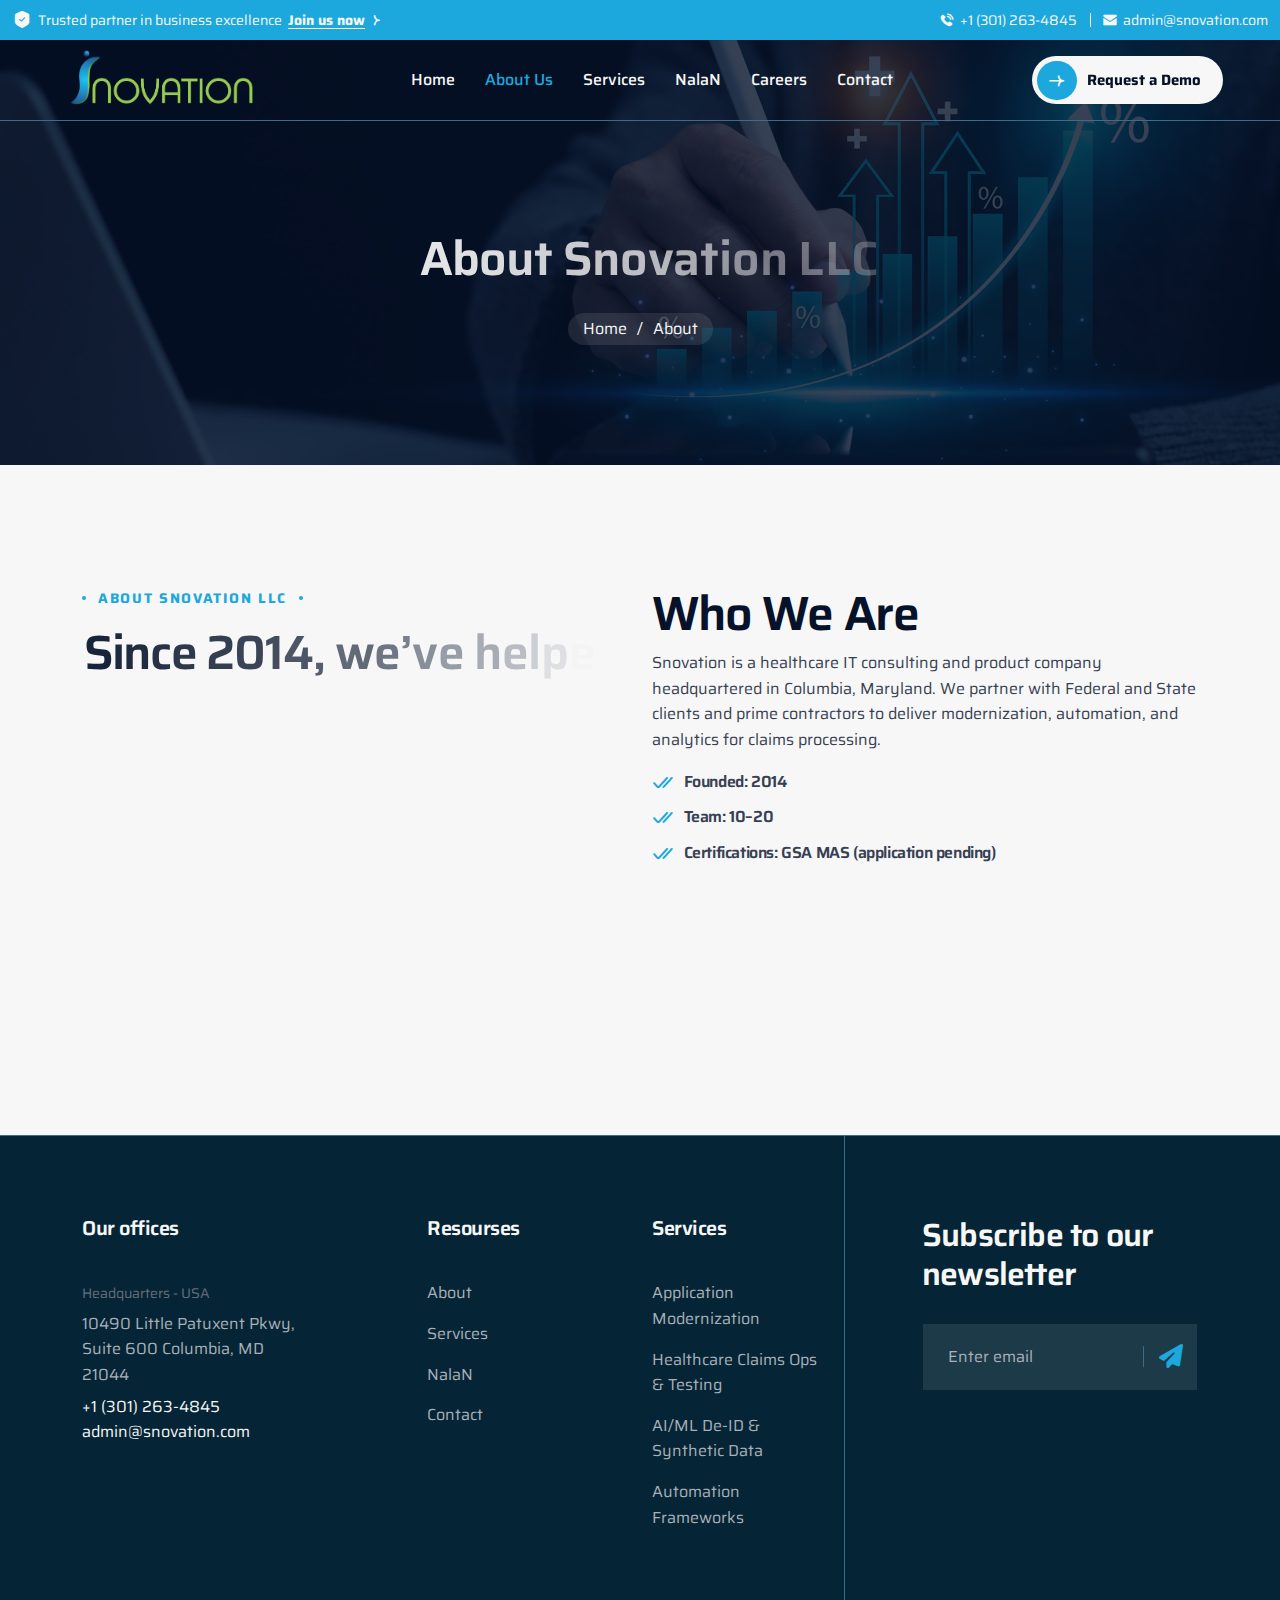
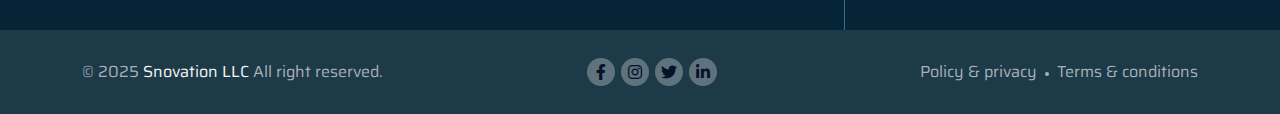
<file: about.html>
<!DOCTYPE html>
<html class="no-js" lang="en">

<head>
    <meta charset="utf-8" />
    <meta http-equiv="x-ua-compatible" content="ie=edge" />
    <meta name="viewport" content="width=device-width, initial-scale=1" />
    <meta name="description" content="" />

    <!-- Site Title -->
    <title>Snovation - Software development & consulting company dedicated to delivering world-class solutions</title>

    <!-- Place favicon.ico in the root directory -->
    <link rel="apple-touch-icon" href="assets/images/fav.png" />
    <link rel="shortcut icon" type="image/x-icon" href="assets/images/fav.png" />

    <!-- CSS here -->
    <link rel="stylesheet" href="assets/css/bootstrap.min.css" />
    <link rel="stylesheet" href="assets/css/font-awesome-pro.min.css" />
    <link rel="stylesheet" href="assets/css/animate.css" />
    <link rel="stylesheet" href="assets/css/solvior-icons.css" />
    <link rel="stylesheet" href="assets/css/swiper.min.css" />
    <link rel="stylesheet" href="assets/css/odometer-theme-default.css" />
    <link rel="stylesheet" href="assets/css/nice-select.css" />
    <link rel="stylesheet" href="assets/css/venobox.min.css" />
    <link rel="stylesheet" href="assets/css/meanmenu.css" />
    <link rel="stylesheet" href="assets/css/main.css" />
</head>

<body>


    <div class="mouseCursor cursor-outer"></div>
    <div class="mouseCursor cursor-inner"><span><i class="tji-angle-left"></i>Drag<i class="tji-angle-right"></i></span>
    </div>

    <!-- Preloader Start -->
    <div class="preloader">
        <div class="loading-container">
            <div class="loading"></div>
            <div id="loading-icon"><img src="assets/images/loader.png" alt="loader"></div>
        </div>
    </div>
    <!-- Preloader End -->



    <!-- start: Hamburger Menu -->
    <div class="body-overlay"></div>
    <div class="hamburger-area" data-lenis-prevent>
        <div class="hamburger_bg"></div>
        <div class="hamburger_wrapper">
            <div class="hamburger_top d-flex align-items-center justify-content-between">
                <div class="hamburger_logo">
                    <a href="index.html" class="mobile_logo">
                        <img src="assets/images/logos/snovationlogo.png" alt="Logo" />
                    </a>
                </div>
                <div class="hamburger_close">
                    <button class="hamburger_close_btn hamburgerCloseBtn"><i class="fa-thin fa-times"></i></button>
                </div>
            </div>
            <div class="hamburger_search">
                <form method="get" action="#0">
                    <button type="submit"><i class="fal fa-search"></i></button>
                    <input type="search" autocomplete="off" name="s" value="" placeholder="Search here" />
                </form>
            </div>

            <div class="hamburger_menu">
                <div class="mobile_menu"></div>
            </div>

            <div class="hamburger-infos">
                <h4 class="hamburger-title">Contact info</h4>
                <div class="contact-info">
                    <div class="contact_item">
                        <span class="subtitle">Email</span>
                        <div class="text"><a class="link" href="mailto:admin@snovation.com">admin@snovation.com</a>
                        </div>
                    </div>
                    <div class="contact_item">
                        <span class="subtitle">Phone</span>
                        <div class="text"><a class="link" href="tel:000123456789">(000) 123 456 789</a></div>
                    </div>
                    <div class="contact_item">
                        <span class="subtitle">Location</span>
                        <div class="text">Santa, United State</div>
                    </div>
                </div>
            </div>
            <div class="hamburger-socials">
                <h4 class="hamburger-title">Follow us</h4>
                <ul>
                    <li>
                        <a href="https://www.facebook.com/"><i class="fa-brands fa-facebook-f"></i></a>
                    </li>
                    <li>
                        <a href="https://www.instagram.com/"><i class="fa-brands fa-instagram"></i></a>
                    </li>
                    <li>
                        <a href="https://www.linkedin.com/"><i class="fa-brands fa-linkedin-in"></i></a>
                    </li>
                    <li>
                        <a href="https://x.com/"><i class="fa-brands fa-twitter"></i></a>
                    </li>
                </ul>
            </div>
        </div>
    </div>
    <!-- end: Hamburger Menu -->

    <!-- start: Header Area -->
    <header class="tj-header-area header-1 header-absolute">
        <div class="header-topbar">
            <div class="container-fluid">
                <div class="row">
                    <div class="col-12">
                        <div class="header-topbar_wrap">

                            <div class="topbar_note">
                                <i class="tji-check"></i> Trusted partner in business excellence
                                <a href="contact.html"><span>Join us now</span><i class="tji-angle-right"></i></a>
                            </div>

                            <div class="topbar_infos">
                                <div class="info_item">
                                    <span><i class="tji-phone"></i></span>
                                    <span>+1 (301) 263-4845</span>
                                </div>
                                <div class="info_item">
                                    <span><i class="tji-email"></i></span>
                                    <a href="mailto:admin@snovation.com">admin@snovation.com</a>
                                </div>

                            </div>
                        </div>
                    </div>
                </div>
            </div>
        </div>
        <div class="header-bottom">
            <div class="container-fluid">
                <div class="row">
                    <div class="col-12">
                        <div class="header-wrapper">

                            <!-- logo -->
                            <div class="site-logo">
                                <a class="logo" href="index.html">
                                    <img src="assets/images/logos/snovationlogo.png" alt="logo">
                                </a>
                            </div>

                            <!-- main navigation -->
                            <div class="mainmenu d-lg-block d-none" id="main-menu">
                                <ul>
                                    <li>
                                        <a href="index.html">Home</a>
                                    </li>
                                    <li class="current-menu-ancestor">
                                        <a href="about.html">About Us</a>
                                    </li>
                                    <li>
                                        <a href="services.html">Services</a>
                                    </li>
                                    <li>
                                        <a href="nalan.html">NalaN</a>
                                    </li>
                                    <li>
                                        <a href="careers.html">Careers</a>
                                    </li>
                                    <li><a href="contact.html">Contact</a></li>
                                </ul>
                            </div>

                            <div class="header_right_info d-none d-md-inline-flex">
                                <!-- button -->
                                <a href="contact.html" class="tj-primary-btn header_btn">
                                    <div class="btn_inner">
                                        <div class="btn_icon">
                                            <span>
                                                <i class="tji-arrow-right"></i>
                                                <i class="tji-arrow-right"></i>
                                            </span>
                                        </div>
                                        <div class="btn_text">
                                            <span>Request a Demo</span>
                                        </div>
                                    </div>
                                </a>
                            </div>

                            <!-- menu bar -->
                            <button class="menu_btn d-lg-none hamburgerBtn">
                                Menu
                                <span class="cubes">
                                    <span></span>
                                    <span></span>
                                    <span></span>
                                    <span></span>
                                </span>
                            </button>
                        </div>
                    </div>
                </div>
            </div>
        </div>
    </header>

    <header class="tj-header-area header-1 header-duplicate header-sticky">
        <div class="header-bottom">
            <div class="container-fluid">
                <div class="row">
                    <div class="col-12">
                        <div class="header-wrapper">

                            <!-- logo -->
                            <div class="site-logo">
                                <a class="logo" href="index.html">
                                    <img src="assets/images/logos/snovationlogo.png" alt="logo">
                                </a>
                            </div>

                            <!-- main navigation -->
                            <div class="mainmenu d-lg-block d-none">
                                <ul>
                                    <li>
                                        <a href="index.html">Home</a>
                                    </li>
                                    <li class="current-menu-ancestor">
                                        <a href="about.html">About Us</a>
                                    </li>
                                    <li>
                                        <a href="services.html">Services</a>
                                    </li>
                                    <li>
                                        <a href="nalan.html">NalaN</a>
                                    </li>
                                    <li>
                                        <a href="careers.html">Careers</a>
                                    </li>
                                    <li><a href="contact.html">Contact</a></li>
                                </ul>
                            </div>

                            <div class="header_right_info d-none d-md-inline-flex">

                                <!-- button -->
                                <a href="contact.html" class="tj-primary-btn header_btn">
                                    <div class="btn_inner">
                                        <div class="btn_icon">
                                            <span>
                                                <i class="tji-arrow-right"></i>
                                                <i class="tji-arrow-right"></i>
                                            </span>
                                        </div>
                                        <div class="btn_text">
                                            <span>Request a Demo</span>
                                        </div>
                                    </div>
                                </a>
                            </div>

                            <!-- menu bar -->
                            <button class="menu_btn d-lg-none hamburgerBtn">
                                Menu
                                <span class="cubes">
                                    <span></span>
                                    <span></span>
                                    <span></span>
                                    <span></span>
                                </span>
                            </button>
                        </div>
                    </div>
                </div>
            </div>
        </div>
    </header>
    <!-- end: Header Area -->

    <main id="primary" class="site-main">
        <!-- start: Breadcrumb Section -->
        <section class="tj-page-header" data-bg-image="assets/images/about/services-v3-bg.jpg">
            <div class="container">
                <div class="row">
                    <div class="col-lg-12">
                        <div class="tj-page-header-content text-center">
                            <h1 class="tj-page-title text-anim">About Snovation LLC</h1>
                            <div class="tj-page-link wow fadeInUp" data-wow-delay="0.1s">
                                <span>
                                    <a href="index.html">
                                        <span>Home</span>
                                    </a>
                                </span>
                                <span>/</span>
                                <span>
                                    <span>About</span>
                                </span>
                            </div>
                        </div>
                    </div>
                </div>
            </div>
        </section>
        <!-- end: Breadcrumb Section -->


        <!-- start: About Section -->
        <section class="tj-about-info section-space">
            <div class="container">
                <div class="row rg-30 justify-content-between">
                    <div class="col-lg-6 col-md-12">
                        <div class="pricing-left-content">
                            <div class="sec-heading mb-0">
                                <span class="sub-title wow fadeInUp" data-wow-delay="0.1s">About Snovation LLC</span>
                                <h2 class="sec-title text-anim">Since 2014, we’ve helped government healthcare programs
                                    modernize and validate claims systems.
                                </h2>
                            </div>
                        </div>
                    </div>
                    <div class="col-lg-6 col-md-12">
                        <div class="desc mb-30 wow fadeInUp" data-wow-delay="0.3s">
                            <h2>Who We Are</h2>
                            <p>Snovation is a healthcare IT consulting and product company headquartered in Columbia,
                                Maryland. We partner with Federal and State clients and prime contractors to deliver
                                modernization, automation, and analytics for claims processing.

                            </p>
                            <div class="check-list-one">
                                <ul>
                                    <li><i class="tji-double-check"></i>Founded: 2014</li>
                                    <li><i class="tji-double-check"></i>Team: 10–20</li>
                                    <li><i class="tji-double-check"></i>Certifications: GSA MAS (application
                                        pending)</li>
                                </ul>
                            </div>
                        </div>
                    </div>
                </div>
            </div>
        </section>
        <!-- end: About Section -->

        <!-- start: Evolution Section -->
        <section class="tj-evolute-area">
            <div class="container-xxl-fluid  p-0 d-none d-xxl-block">
                <div class="row g-0">
                    <div class="col-lg-7">
                        <div class="tj-evolute">
                            <span class="tj-evolute-title mb-30 wow fadeInUp" data-wow-delay="0.1s"><i
                                    class="tji-star-2"></i>Our Leadership</span>
                            <div class="desc mb-60 wow fadeInUp" data-wow-delay="0.3s">
                                <div class="check-list-one">
                                    <ul>
                                        <li><i class="tji-double-check"></i>Vrushali V Nikte — CEO</li>
                                        <li><i class="tji-double-check"></i>Siddeswar Ambarkar — CTO</li>
                                        <li><i class="tji-double-check"></i>Kumar Devaraj — COO</li>
                                    </ul>
                                </div>
                                <p class="mt-4"><strong>Mission:</strong> Help government healthcare programs operate
                                    efficiently and
                                    accurately
                                    through innovative IT.</p>
                                <p class="mt-3"><strong>Vision:</strong> Be the most trusted partner for Medicaid &
                                    Medicare modernization nationwide.</p>
                            </div>
                        </div>
                    </div>
                    <div class="col-lg-5">
                        <div class="tj-evolute-image hover:shine">
                            <img src="assets/images/about/evolute.webp" alt="evolute">

                        </div>
                    </div>
                </div>
            </div>

        </section>
        <!-- end: Evolution Section -->




    </main>

    <!-- start: Footer Area -->

    <footer class="tj-footer-area">
        <div class="footer-top-area fix">
            <div class="container">
                <div class="row rg-50 line">
                    <div class="col-xl-3 col-lg-3 col-md-6 col-sm-6">
                        <div class="footer-widget footer1-col-1 footer-contact-infos">
                            <div class="footer-title">
                                <h4 class="title">Our offices</h4>
                            </div>
                            <div class="infos-item">
                                <span>Headquarters - USA</span>
                                <p>10490 Little Patuxent Pkwy, Suite 600
                                    Columbia, MD 21044</p>
                                <a href="tel:1301262-4845">+1 (301) 263-4845</a>
                                <a href="mailto:admin@snovation.com">admin@snovation.com</a>
                            </div>

                        </div>
                    </div>
                    <div class="col-xl-3 col-lg-2 col-md-6 col-sm-6">
                        <div class="footer-widget footer1-col-2 widget_nav_menu">
                            <div class="footer-title">
                                <h4 class="title">Resourses</h4>
                            </div>
                            <div class="widget-menu">
                                <ul>
                                    <li><a href="about.html">About</a></li>
                                    <li><a href="services.html">Services</a></li>
                                    <li><a href="nalan.html">NalaN</a></li>
                                    <li><a href="contact.html">Contact</a></li>
                                </ul>
                            </div>
                        </div>
                    </div>
                    <div class="col-xl-2 col-lg-3 col-md-6 col-sm-6">
                        <div class="footer-widget footer1-col-3 widget_nav_menu">
                            <div class="footer-title">
                                <h4 class="title">Services</h4>
                            </div>
                            <div class="widget-menu">
                                <ul>
                                    <li><a href="services.html">Application Modernization</a></li>
                                    <li><a href="services.html">Healthcare Claims Ops & Testing</a></li>
                                    <li><a href="services.html">AI/ML De-ID & Synthetic Data</a></li>
                                    <li><a href="services.html">Automation Frameworks</a></li>
                                </ul>
                            </div>
                        </div>
                    </div>
                    <div class="col-xl-4 col-lg-4 col-md-6 col-sm-6">
                        <div class="footer-widget footer1-col-4 footer-newsletter-form">
                            <div class="newsletter-title">
                                <h3 class="title">Subscribe to our newsletter</h3>
                            </div>
                            <div class="newsletter-form">
                                <form>
                                    <div class="form-input">
                                        <input type="email" id="email" name="email" placeholder="Enter email"
                                            required="">
                                        <button class="tj-footer-input-btn"><i
                                                class="fa-solid fa-paper-plane"></i></button>
                                    </div>
                                </form>
                            </div>
                        </div>
                    </div>
                </div>
            </div>
        </div>
        <div class="footer-copyright-area">
            <div class="container">
                <div class="row">
                    <div class="col-12">
                        <div class="copyright-content-area">
                            <div class="copyright-text">
                                <p>© 2025 <a href="#" target="_blank"> Snovation LLC </a> All right reserved.</p>
                            </div>
                            <div class="copyright-socails">
                                <ul>
                                    <li><a href="https://www.facebook.com/"><i class="fa-brands fa-facebook-f"></i></a>
                                    </li>
                                    <li><a href="https://www.instagram.com/"><i class="fa-brands fa-instagram"></i></a>
                                    </li>
                                    <li><a href="https://x.com/"><i class="fa-brands fa-twitter"></i></a></li>
                                    <li><a href="https://www.linkedin.com/"><i class="fa-brands fa-linkedin-in"></i></a>
                                    </li>
                                </ul>
                            </div>
                            <div class="copyright-menu">
                                <ul>
                                    <li><a href="contact.html">Policy & privacy</a></li>
                                    <li><a href="contact.html">Terms & conditions</a></li>
                                </ul>
                            </div>
                        </div>
                    </div>
                </div>
            </div>
        </div>

        <!-- start: back to top -->
        <div class="back-to-top-wrapper">
            <button id="back_to_top" type="button" class="back-to-top-btn style-2">
                <i class="tji-arrow-up"></i>
                <span>GO TOP</span>
            </button>
        </div>
        <!-- end: back to top -->
    </footer>

    <!-- end: Footer Area -->

    <!-- JS here -->
    <script src="assets/js/jquery.min.js"></script>
    <script src="assets/js/bootstrap.bundle.min.js"></script>

    <script src="assets/js/gsap.min.js"></script>
    <script src="assets/js/gsap-scroll-to-plugin.min.js"></script>
    <script src="assets/js/gsap-scroll-trigger.min.js"></script>
    <script src="assets/js/gsap-split-text.min.js"></script>
    <script src="assets/js/smooth-scroll.min.js"></script>

    <script src="assets/js/appear.min.js"></script>
    <script src="assets/js/wow.min.js"></script>
    <script src="assets/js/odometer.min.js"></script>
    <script src="assets/js/jquery-knob.js"></script>
    <script src="assets/js/swiper.min.js"></script>
    <script src="assets/js/nice-select.js"></script>
    <script src="assets/js/venobox.min.js"></script>
    <script src="assets/js/meanmenu.js"></script>
    <script src="assets/js/main.js"></script>
</body>

</html>
</file>
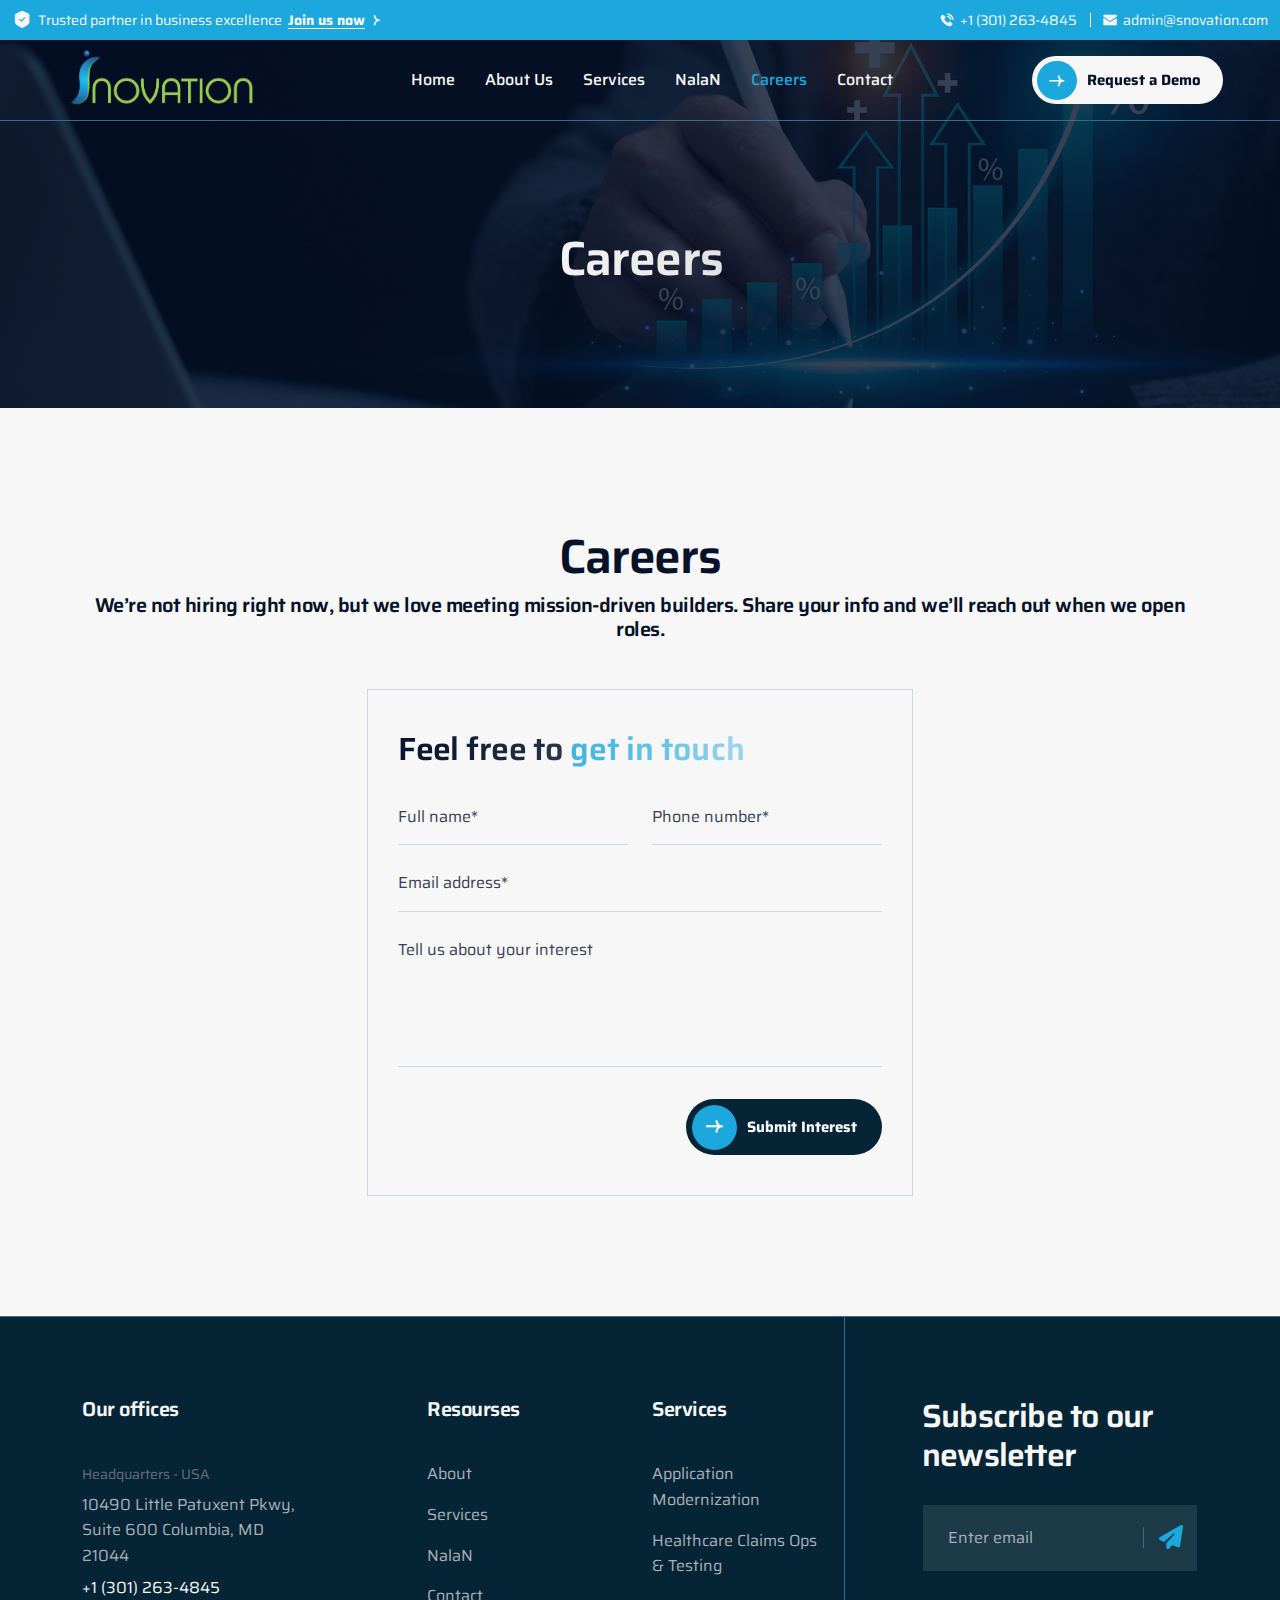
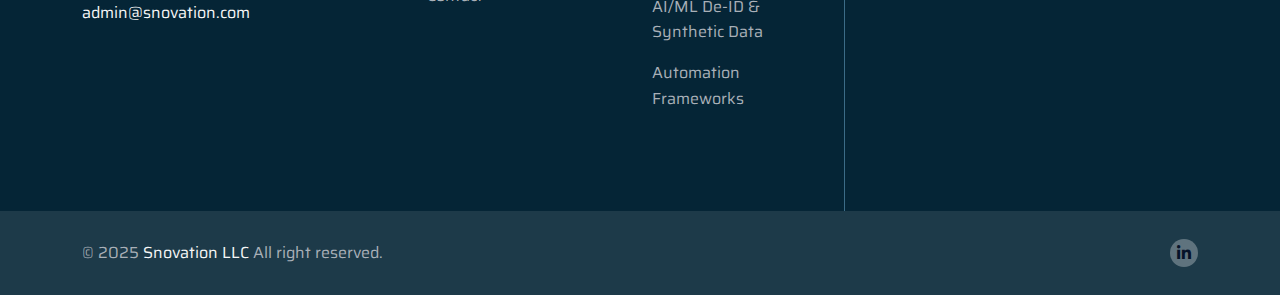
<file: careers.html>
<!DOCTYPE html>
<html class="no-js" lang="en">

<head>
    <meta charset="utf-8" />
    <meta http-equiv="x-ua-compatible" content="ie=edge" />
    <meta name="viewport" content="width=device-width, initial-scale=1" />
    <meta name="description" content="" />

    <!-- Site Title -->
    <title>
        Snovation - Software development & consulting company dedicated to
        delivering world-class solutions
    </title>

    <!-- Place favicon.ico in the root directory -->
    <link rel="apple-touch-icon" href="assets/images/fav.png" />
    <link rel="shortcut icon" type="image/x-icon" href="assets/images/fav.png" />

    <!-- CSS here -->
    <link rel="stylesheet" href="assets/css/bootstrap.min.css" />
    <link rel="stylesheet" href="assets/css/font-awesome-pro.min.css" />
    <link rel="stylesheet" href="assets/css/animate.css" />
    <link rel="stylesheet" href="assets/css/solvior-icons.css" />
    <link rel="stylesheet" href="assets/css/swiper.min.css" />
    <link rel="stylesheet" href="assets/css/odometer-theme-default.css" />
    <link rel="stylesheet" href="assets/css/nice-select.css" />
    <link rel="stylesheet" href="assets/css/venobox.min.css" />
    <link rel="stylesheet" href="assets/css/meanmenu.css" />
    <link rel="stylesheet" href="assets/css/main.css" />
</head>

<body>
    <div class="mouseCursor cursor-outer"></div>
    <div class="mouseCursor cursor-inner">
        <span><i class="tji-angle-left"></i>Drag<i class="tji-angle-right"></i></span>
    </div>

    <!-- Preloader Start -->
    <div class="preloader">
        <div class="loading-container">
            <div class="loading"></div>
            <div id="loading-icon">
                <img src="assets/images/loader.png" alt="loader" />
            </div>
        </div>
    </div>
    <!-- Preloader End -->

    <!-- start: Hamburger Menu -->
    <div class="body-overlay"></div>
    <div class="hamburger-area" data-lenis-prevent>
        <div class="hamburger_bg"></div>
        <div class="hamburger_wrapper">
            <div class="hamburger_top d-flex align-items-center justify-content-between">
                <div class="hamburger_logo">
                    <a href="index.html" class="mobile_logo">
                        <img src="assets/images/logos/snovationlogo.png" alt="Logo" />
                    </a>
                </div>
                <div class="hamburger_close">
                    <button class="hamburger_close_btn hamburgerCloseBtn">
                        <i class="fa-thin fa-times"></i>
                    </button>
                </div>
            </div>
            <div class="hamburger_search">
                <form method="get" action="#0">
                    <button type="submit"><i class="fal fa-search"></i></button>
                    <input type="search" autocomplete="off" name="s" value="" placeholder="Search here" />
                </form>
            </div>

            <div class="hamburger_menu">
                <div class="mobile_menu"></div>
            </div>

            <div class="hamburger-infos">
                <h4 class="hamburger-title">Contact info</h4>
                <div class="contact-info">
                    <div class="contact_item">
                        <span class="subtitle">Email</span>
                        <div class="text">
                            <a class="link" href="mailto:admin@snovation.com">admin@snovation.com</a>
                        </div>
                    </div>
                    <div class="contact_item">
                        <span class="subtitle">Phone</span>
                        <div class="text">
                            <a class="link" href="tel:000123456789">+1 (301) 263-4845</a>
                        </div>
                    </div>
                    <div class="contact_item">
                        <span class="subtitle">Location</span>
                        <div class="text">10490 Little Patuxent Pkwy, Suite 600 Columbia, MD 21044</div>
                    </div>
                </div>
            </div>
            <div class="hamburger-socials">
                <h4 class="hamburger-title">Follow us</h4>
                <ul>
                    <li>
                        <a href="https://www.linkedin.com/company/snovation/about/" target="_blank"><i
                                class="fa-brands fa-linkedin-in"></i></a>
                    </li>
                </ul>
            </div>
        </div>
    </div>
    <!-- end: Hamburger Menu -->

    <!-- start: Header Area -->
    <header class="tj-header-area header-1 header-absolute">
        <div class="header-topbar">
            <div class="container-fluid">
                <div class="row">
                    <div class="col-12">
                        <div class="header-topbar_wrap">
                            <div class="topbar_note">
                                <i class="tji-check"></i> Trusted partner in business
                                excellence
                                <a href="contact.html"><span>Join us now</span><i class="tji-angle-right"></i></a>
                            </div>

                            <div class="topbar_infos">
                                <div class="info_item">
                                    <span><i class="tji-phone"></i></span>
                                    <span>+1 (301) 263-4845</span>
                                </div>
                                <div class="info_item">
                                    <span><i class="tji-email"></i></span>
                                    <a href="mailto:admin@snovation.com">admin@snovation.com</a>
                                </div>
                            </div>
                        </div>
                    </div>
                </div>
            </div>
        </div>
        <div class="header-bottom">
            <div class="container-fluid">
                <div class="row">
                    <div class="col-12">
                        <div class="header-wrapper">
                            <!-- logo -->
                            <div class="site-logo">
                                <a class="logo" href="index.html">
                                    <img src="assets/images/logos/snovationlogo.png" alt="logo" />
                                </a>
                            </div>

                            <!-- main navigation -->
                            <div class="mainmenu d-lg-block d-none" id="main-menu">
                                <ul>
                                    <li>
                                        <a href="index.html">Home</a>
                                    </li>
                                    <li>
                                        <a href="about.html">About Us</a>
                                    </li>
                                    <li>
                                        <a href="services.html">Services</a>
                                    </li>
                                    <li>
                                        <a href="nalan.html">NalaN</a>
                                    </li>
                                    <li class="current-menu-ancestor">
                                        <a href="careers.html">Careers</a>
                                    </li>
                                    <li><a href="contact.html">Contact</a></li>
                                </ul>
                            </div>

                            <div class="header_right_info d-none d-md-inline-flex">
                                <!-- button -->
                                <a href="contact.html" class="tj-primary-btn header_btn">
                                    <div class="btn_inner">
                                        <div class="btn_icon">
                                            <span>
                                                <i class="tji-arrow-right"></i>
                                                <i class="tji-arrow-right"></i>
                                            </span>
                                        </div>
                                        <div class="btn_text">
                                            <span>Request a Demo</span>
                                        </div>
                                    </div>
                                </a>
                            </div>

                            <!-- menu bar -->
                            <button class="menu_btn d-lg-none hamburgerBtn">
                                Menu
                                <span class="cubes">
                                    <span></span>
                                    <span></span>
                                    <span></span>
                                    <span></span>
                                </span>
                            </button>
                        </div>
                    </div>
                </div>
            </div>
        </div>
    </header>

    <header class="tj-header-area header-1 header-duplicate header-sticky">
        <div class="header-bottom">
            <div class="container-fluid">
                <div class="row">
                    <div class="col-12">
                        <div class="header-wrapper">
                            <!-- logo -->
                            <div class="site-logo">
                                <a class="logo" href="index.html">
                                    <img src="assets/images/logos/snovationlogo.png" alt="logo" />
                                </a>
                            </div>

                            <!-- main navigation -->
                            <div class="mainmenu d-lg-block d-none">
                                <ul>
                                    <li>
                                        <a href="index.html">Home</a>
                                    </li>
                                    <li>
                                        <a href="about.html">About Us</a>
                                    </li>
                                    <li>
                                        <a href="services.html">Services</a>
                                    </li>
                                    <li>
                                        <a href="nalan.html">NalaN</a>
                                    </li>
                                    <li class="current-menu-ancestor">
                                        <a href="careers.html">Careers</a>
                                    </li>
                                    <li><a href="contact.html">Contact</a></li>
                                </ul>
                            </div>

                            <div class="header_right_info d-none d-md-inline-flex">
                                <!-- button -->
                                <a href="contact.html" class="tj-primary-btn header_btn">
                                    <div class="btn_inner">
                                        <div class="btn_icon">
                                            <span>
                                                <i class="tji-arrow-right"></i>
                                                <i class="tji-arrow-right"></i>
                                            </span>
                                        </div>
                                        <div class="btn_text">
                                            <span>Request a Demo</span>
                                        </div>
                                    </div>
                                </a>
                            </div>

                            <!-- menu bar -->
                            <button class="menu_btn d-lg-none hamburgerBtn">
                                Menu
                                <span class="cubes">
                                    <span></span>
                                    <span></span>
                                    <span></span>
                                    <span></span>
                                </span>
                            </button>
                        </div>
                    </div>
                </div>
            </div>
        </div>
    </header>
    <!-- end: Header Area -->

    <main id="primary" class="site-main">
        <!-- start: Breadcrumb Section -->
        <section class="tj-page-header" data-bg-image="assets/images/about/services-v3-bg.jpg">
            <div class="container">
                <div class="row">
                    <div class="col-lg-12">
                        <div class="tj-page-header-content text-center">
                            <h1 class="tj-page-title text-anim">Careers</h1>
                            <!-- <div class="tj-page-link wow fadeInUp" data-wow-delay="0.1s">
                                <span>
                                    <a href="index.html">
                                        <span>Home</span>
                                    </a>
                                </span>
                                <span>/</span>
                                <span>
                                    <span>Careers</span>
                                </span>
                            </div> -->
                        </div>
                    </div>
                </div>
            </div>
        </section>
        <!-- end: Breadcrumb Section -->

        <!-- start: Service Section -->
        <div class="tj-service-area section-space">
            <div class="container">
                <div class="text-center mb-5">
                    <h2>Careers</h2>
                    <h5>
                        We’re not hiring right now, but we love meeting mission‑driven builders. Share your info and
                        we’ll reach out when we open roles.
                    </h5>
                </div>
                <div class="row rg-30 justify-content-center">
                    <div class="col-lg-6">
                        <div class="contact-form-one style-2 wow fadeInUp" data-wow-delay="0.1s">
                            <h3 class="title text-anim">Feel free to <span>get in touch</span>
                            </h3>
                            <form action="#">
                                <div class="row">
                                    <div class="col-sm-6">
                                        <div class="form-input">
                                            <input type="text" id="first" name="name" placeholder="Full name*"
                                                required="" />
                                        </div>
                                    </div>
                                    <div class="col-sm-6">
                                        <div class="form-input">
                                            <input type="tel" id="tel" name="tel" placeholder="Phone number*"
                                                required="" />
                                        </div>
                                    </div>
                                    <div class="col-sm-12">
                                        <div class="form-input">
                                            <input type="email" id="emailOne" name="email" placeholder="Email address*"
                                                required="" />
                                        </div>
                                    </div>
                                    <div class="col-12">
                                        <div class="form-input input-textarea">
                                            <textarea id="message" name="message"
                                                placeholder="Tell us about your interest"></textarea>
                                        </div>
                                    </div>
                                    <div class="submit-button text-end">
                                        <button type="submit" class="tj-primary-btn">
                                            <span class="btn_inner">
                                                <span class="btn_icon">
                                                    <span>
                                                        <i class="tji-arrow-right"></i>
                                                        <i class="tji-arrow-right"></i>
                                                    </span>
                                                </span>
                                                <span class="btn_text">
                                                    <span>Submit Interest</span>
                                                </span>
                                            </span>
                                        </button>
                                    </div>
                                </div>
                            </form>
                        </div>
                    </div>
                </div>
                <!-- post pagination -->

            </div>
        </div>
        <!-- end: Service Section -->
    </main>

    <!-- start: Footer Area -->

    <footer class="tj-footer-area">
        <div class="footer-top-area fix">
            <div class="container">
                <div class="row rg-50 line">
                    <div class="col-xl-3 col-lg-3 col-md-6 col-sm-6">
                        <div class="footer-widget footer1-col-1 footer-contact-infos">
                            <div class="footer-title">
                                <h4 class="title">Our offices</h4>
                            </div>
                            <div class="infos-item">
                                <span>Headquarters - USA</span>
                                <p>
                                    10490 Little Patuxent Pkwy, Suite 600 Columbia, MD 21044
                                </p>
                                <a href="tel:1301262-4845">+1 (301) 263-4845</a>
                                <a href="mailto:admin@snovation.com">admin@snovation.com</a>
                            </div>
                        </div>
                    </div>
                    <div class="col-xl-3 col-lg-2 col-md-6 col-sm-6">
                        <div class="footer-widget footer1-col-2 widget_nav_menu">
                            <div class="footer-title">
                                <h4 class="title">Resourses</h4>
                            </div>
                            <div class="widget-menu">
                                <ul>
                                    <li><a href="about.html">About</a></li>
                                    <li><a href="services.html">Services</a></li>
                                    <li><a href="nalan.html">NalaN</a></li>
                                    <li><a href="contact.html">Contact</a></li>
                                </ul>
                            </div>
                        </div>
                    </div>
                    <div class="col-xl-2 col-lg-3 col-md-6 col-sm-6">
                        <div class="footer-widget footer1-col-3 widget_nav_menu">
                            <div class="footer-title">
                                <h4 class="title">Services</h4>
                            </div>
                            <div class="widget-menu">
                                <ul>
                                    <li>
                                        <a href="services.html">Application Modernization</a>
                                    </li>
                                    <li>
                                        <a href="services.html">Healthcare Claims Ops & Testing</a>
                                    </li>
                                    <li>
                                        <a href="services.html">AI/ML De-ID & Synthetic Data</a>
                                    </li>
                                    <li><a href="services.html">Automation Frameworks</a></li>
                                </ul>
                            </div>
                        </div>
                    </div>
                    <div class="col-xl-4 col-lg-4 col-md-6 col-sm-6">
                        <div class="footer-widget footer1-col-4 footer-newsletter-form">
                            <div class="newsletter-title">
                                <h3 class="title">Subscribe to our newsletter</h3>
                            </div>
                            <div class="newsletter-form">
                                <form>
                                    <div class="form-input">
                                        <input type="email" id="email" name="email" placeholder="Enter email"
                                            required="" />
                                        <button class="tj-footer-input-btn">
                                            <i class="fa-solid fa-paper-plane"></i>
                                        </button>
                                    </div>
                                </form>
                            </div>
                        </div>
                    </div>
                </div>
            </div>
        </div>
        <div class="footer-copyright-area">
            <div class="container">
                <div class="row">
                    <div class="col-12">
                        <div class="copyright-content-area">
                            <div class="copyright-text">
                                <p>
                                    © 2025 <a href="#" target="_blank"> Snovation LLC </a> All
                                    right reserved.
                                </p>
                            </div>
                            <div class="copyright-socails">
                                <ul>
                                    <!-- <li>
                                        <a href="https://www.facebook.com/"><i class="fa-brands fa-facebook-f"></i></a>
                                    </li>
                                    <li>
                                        <a href="https://www.instagram.com/"><i class="fa-brands fa-instagram"></i></a>
                                    </li>
                                    <li>
                                        <a href="https://x.com/"><i class="fa-brands fa-twitter"></i></a>
                                    </li> -->
                                    <li>
                                        <a href="https://www.linkedin.com/company/snovation/about/" target="_blank"><i
                                                class="fa-brands fa-linkedin-in"></i></a>
                                    </li>
                                </ul>
                            </div>
                            <!-- <div class="copyright-menu">
                                <ul>
                                    <li><a href="contact.html">Policy & privacy</a></li>
                                    <li><a href="contact.html">Terms & conditions</a></li>
                                </ul>
                            </div> -->
                        </div>
                    </div>
                </div>
            </div>
        </div>

        <!-- start: back to top -->
        <div class="back-to-top-wrapper">
            <button id="back_to_top" type="button" class="back-to-top-btn style-2">
                <i class="tji-arrow-up"></i>
                <span>GO TOP</span>
            </button>
        </div>
        <!-- end: back to top -->
    </footer>

    <!-- end: Footer Area -->

    <!-- JS here -->
    <script src="assets/js/jquery.min.js"></script>
    <script src="assets/js/bootstrap.bundle.min.js"></script>

    <script src="assets/js/gsap.min.js"></script>
    <script src="assets/js/gsap-scroll-to-plugin.min.js"></script>
    <script src="assets/js/gsap-scroll-trigger.min.js"></script>
    <script src="assets/js/gsap-split-text.min.js"></script>
    <script src="assets/js/smooth-scroll.min.js"></script>

    <script src="assets/js/appear.min.js"></script>
    <script src="assets/js/wow.min.js"></script>
    <script src="assets/js/odometer.min.js"></script>
    <script src="assets/js/jquery-knob.js"></script>
    <script src="assets/js/swiper.min.js"></script>
    <script src="assets/js/nice-select.js"></script>
    <script src="assets/js/venobox.min.js"></script>
    <script src="assets/js/meanmenu.js"></script>
    <script src="assets/js/main.js"></script>
</body>

</html>
</file>
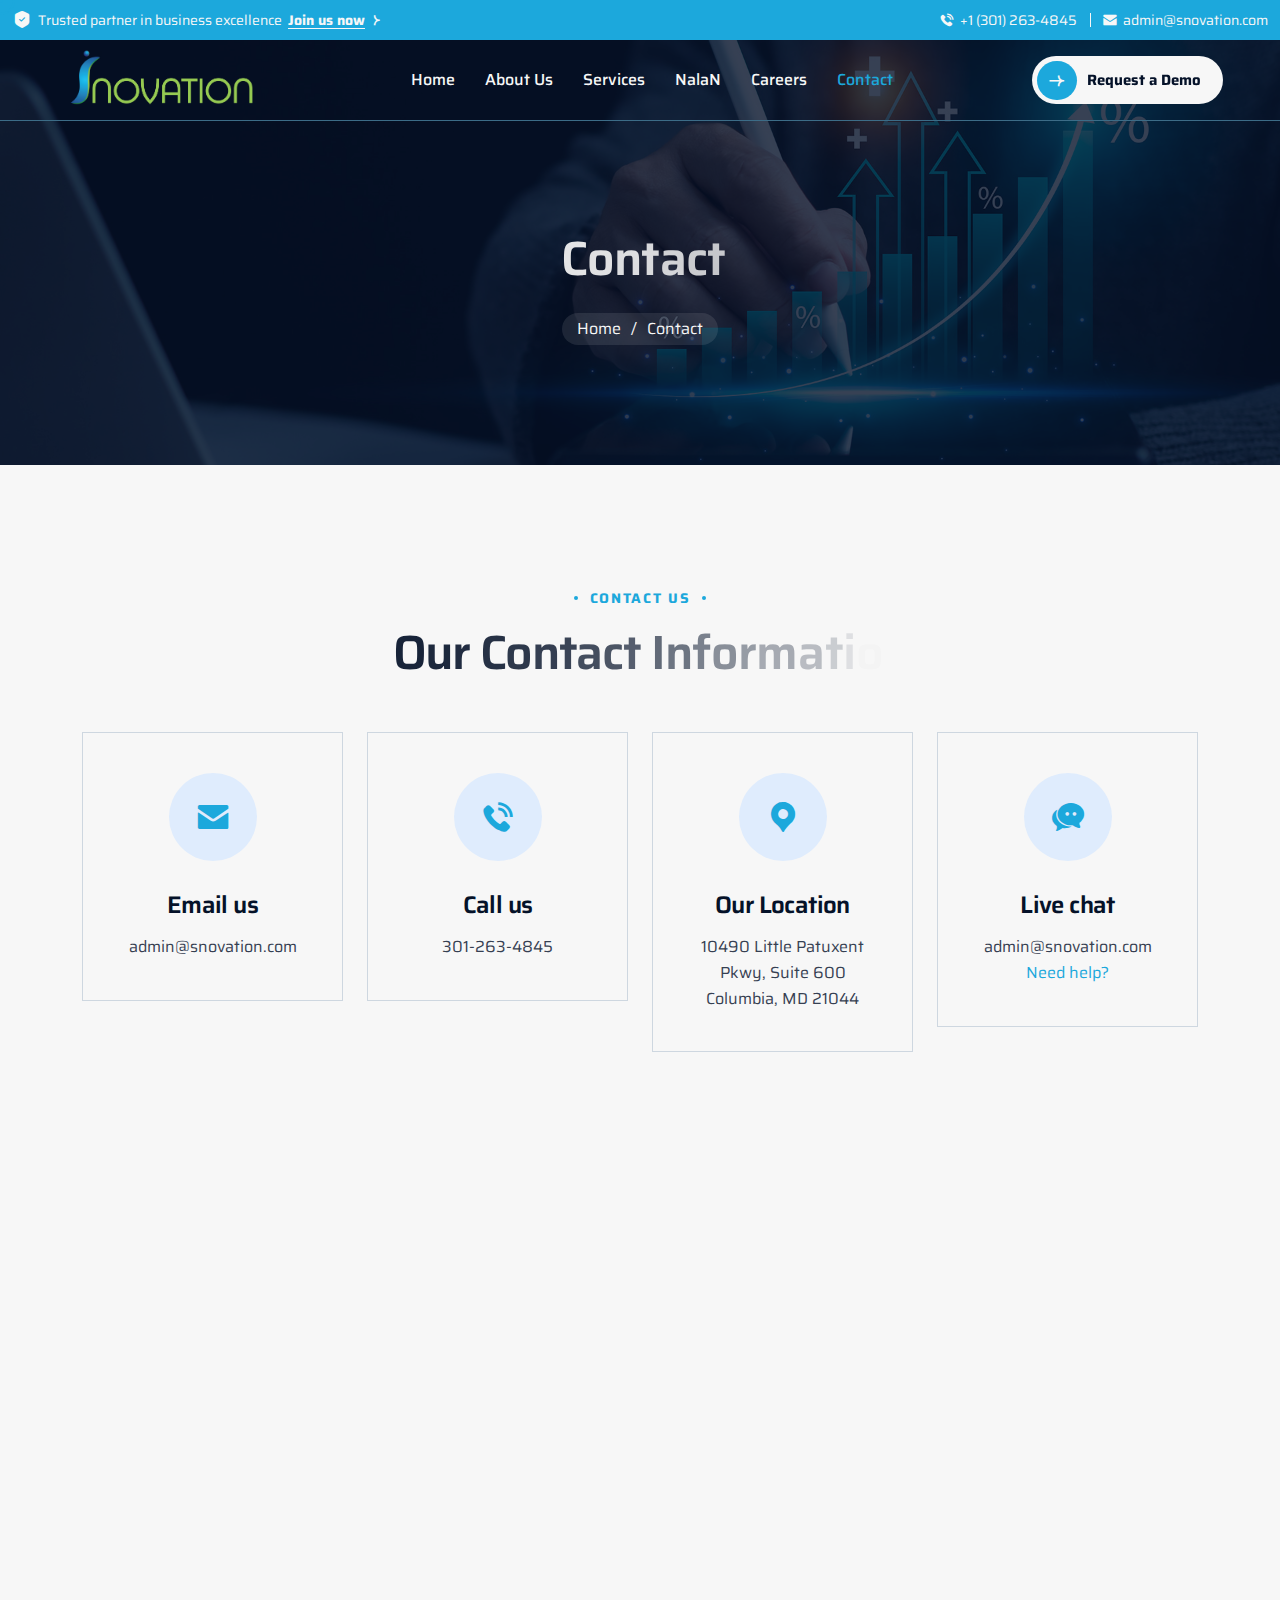
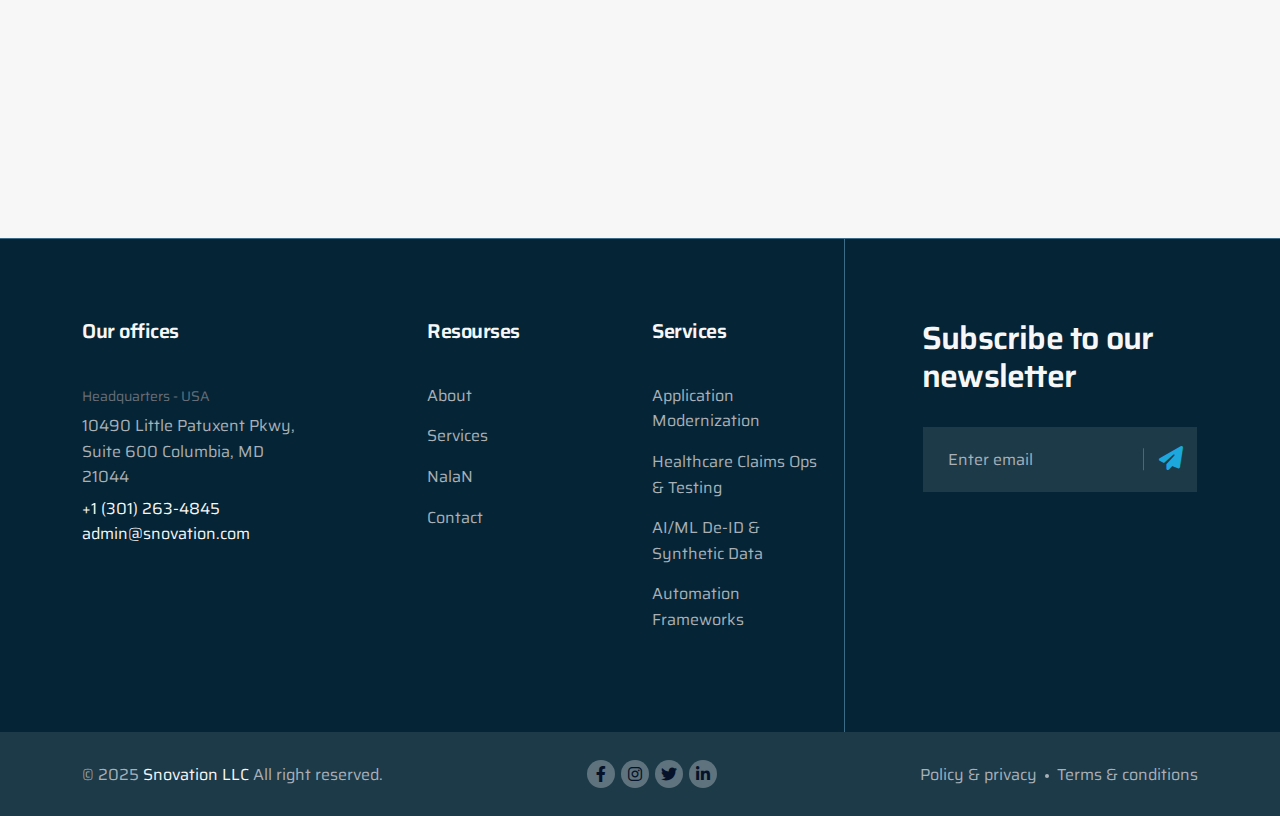
<file: contact.html>
<!DOCTYPE html>
<html class="no-js" lang="en">

<head>
    <meta charset="utf-8" />
    <meta http-equiv="x-ua-compatible" content="ie=edge" />
    <meta name="viewport" content="width=device-width, initial-scale=1" />
    <meta name="description" content="" />

    <!-- Site Title -->
    <title>
        Snovation - Software development & consulting company dedicated to
        delivering world-class solutions
    </title>

    <!-- Place favicon.ico in the root directory -->
    <link rel="apple-touch-icon" href="assets/images/fav.png" />
    <link rel="shortcut icon" type="image/x-icon" href="assets/images/fav.png" />

    <!-- CSS here -->
    <link rel="stylesheet" href="assets/css/bootstrap.min.css" />
    <link rel="stylesheet" href="assets/css/font-awesome-pro.min.css" />
    <link rel="stylesheet" href="assets/css/animate.css" />
    <link rel="stylesheet" href="assets/css/solvior-icons.css" />
    <link rel="stylesheet" href="assets/css/swiper.min.css" />
    <link rel="stylesheet" href="assets/css/odometer-theme-default.css" />
    <link rel="stylesheet" href="assets/css/nice-select.css" />
    <link rel="stylesheet" href="assets/css/venobox.min.css" />
    <link rel="stylesheet" href="assets/css/meanmenu.css" />
    <link rel="stylesheet" href="assets/css/main.css" />
</head>

<body>
    <div class="mouseCursor cursor-outer"></div>
    <div class="mouseCursor cursor-inner">
        <span><i class="tji-angle-left"></i>Drag<i class="tji-angle-right"></i></span>
    </div>

    <!-- Preloader Start -->
    <div class="preloader">
        <div class="loading-container">
            <div class="loading"></div>
            <div id="loading-icon">
                <img src="assets/images/loader.png" alt="loader" />
            </div>
        </div>
    </div>
    <!-- Preloader End -->

    <!-- start: Hamburger Menu -->
    <div class="body-overlay"></div>
    <div class="hamburger-area" data-lenis-prevent>
        <div class="hamburger_bg"></div>
        <div class="hamburger_wrapper">
            <div class="hamburger_top d-flex align-items-center justify-content-between">
                <div class="hamburger_logo">
                    <a href="index.html" class="mobile_logo">
                        <img src="assets/images/logos/snovationlogo.png" alt="Logo" />
                    </a>
                </div>
                <div class="hamburger_close">
                    <button class="hamburger_close_btn hamburgerCloseBtn">
                        <i class="fa-thin fa-times"></i>
                    </button>
                </div>
            </div>
            <div class="hamburger_search">
                <form method="get" action="#0">
                    <button type="submit"><i class="fal fa-search"></i></button>
                    <input type="search" autocomplete="off" name="s" value="" placeholder="Search here" />
                </form>
            </div>

            <div class="hamburger_menu">
                <div class="mobile_menu"></div>
            </div>

            <div class="hamburger-infos">
                <h4 class="hamburger-title">Contact info</h4>
                <div class="contact-info">
                    <div class="contact_item">
                        <span class="subtitle">Email</span>
                        <div class="text">
                            <a class="link" href="mailto:admin@snovation.com">admin@snovation.com</a>
                        </div>
                    </div>
                    <div class="contact_item">
                        <span class="subtitle">Phone</span>
                        <div class="text">
                            <a class="link" href="tel:000123456789">(000) 123 456 789</a>
                        </div>
                    </div>
                    <div class="contact_item">
                        <span class="subtitle">Location</span>
                        <div class="text">Santa, United State</div>
                    </div>
                </div>
            </div>
            <div class="hamburger-socials">
                <h4 class="hamburger-title">Follow us</h4>
                <ul>
                    <li>
                        <a href="https://www.facebook.com/"><i class="fa-brands fa-facebook-f"></i></a>
                    </li>
                    <li>
                        <a href="https://www.instagram.com/"><i class="fa-brands fa-instagram"></i></a>
                    </li>
                    <li>
                        <a href="https://www.linkedin.com/"><i class="fa-brands fa-linkedin-in"></i></a>
                    </li>
                    <li>
                        <a href="https://x.com/"><i class="fa-brands fa-twitter"></i></a>
                    </li>
                </ul>
            </div>
        </div>
    </div>
    <!-- end: Hamburger Menu -->

    <!-- start: Header Area -->
    <header class="tj-header-area header-1 header-absolute">
        <div class="header-topbar">
            <div class="container-fluid">
                <div class="row">
                    <div class="col-12">
                        <div class="header-topbar_wrap">
                            <div class="topbar_note">
                                <i class="tji-check"></i> Trusted partner in business
                                excellence
                                <a href="contact.html"><span>Join us now</span><i class="tji-angle-right"></i></a>
                            </div>

                            <div class="topbar_infos">
                                <div class="info_item">
                                    <span><i class="tji-phone"></i></span>
                                    <span>+1 (301) 263-4845</span>
                                </div>
                                <div class="info_item">
                                    <span><i class="tji-email"></i></span>
                                    <a href="mailto:admin@snovation.com">admin@snovation.com</a>
                                </div>
                            </div>
                        </div>
                    </div>
                </div>
            </div>
        </div>
        <div class="header-bottom">
            <div class="container-fluid">
                <div class="row">
                    <div class="col-12">
                        <div class="header-wrapper">
                            <!-- logo -->
                            <div class="site-logo">
                                <a class="logo" href="index.html">
                                    <img src="assets/images/logos/snovationlogo.png" alt="logo" />
                                </a>
                            </div>

                            <!-- main navigation -->
                            <div class="mainmenu d-lg-block d-none" id="main-menu">
                                <ul>
                                    <li>
                                        <a href="index.html">Home</a>
                                    </li>
                                    <li>
                                        <a href="about.html">About Us</a>
                                    </li>
                                    <li>
                                        <a href="services.html">Services</a>
                                    </li>
                                    <li>
                                        <a href="nalan.html">NalaN</a>
                                    </li>
                                    <li>
                                        <a href="careers.html">Careers</a>
                                    </li>
                                    <li class="current-menu-ancestor"><a href="contact.html">Contact</a></li>
                                </ul>
                            </div>

                            <div class="header_right_info d-none d-md-inline-flex">
                                <!-- button -->
                                <a href="contact.html" class="tj-primary-btn header_btn">
                                    <div class="btn_inner">
                                        <div class="btn_icon">
                                            <span>
                                                <i class="tji-arrow-right"></i>
                                                <i class="tji-arrow-right"></i>
                                            </span>
                                        </div>
                                        <div class="btn_text">
                                            <span>Request a Demo</span>
                                        </div>
                                    </div>
                                </a>
                            </div>

                            <!-- menu bar -->
                            <button class="menu_btn d-lg-none hamburgerBtn">
                                Menu
                                <span class="cubes">
                                    <span></span>
                                    <span></span>
                                    <span></span>
                                    <span></span>
                                </span>
                            </button>
                        </div>
                    </div>
                </div>
            </div>
        </div>
    </header>

    <header class="tj-header-area header-1 header-duplicate header-sticky">
        <div class="header-bottom">
            <div class="container-fluid">
                <div class="row">
                    <div class="col-12">
                        <div class="header-wrapper">
                            <!-- logo -->
                            <div class="site-logo">
                                <a class="logo" href="index.html">
                                    <img src="assets/images/logos/snovationlogo.png" alt="logo" />
                                </a>
                            </div>

                            <!-- main navigation -->
                            <div class="mainmenu d-lg-block d-none">
                                <ul>
                                    <li>
                                        <a href="index.html">Home</a>
                                    </li>
                                    <li>
                                        <a href="about.html">About Us</a>
                                    </li>
                                    <li>
                                        <a href="services.html">Services</a>
                                    </li>
                                    <li>
                                        <a href="nalan.html">NalaN</a>
                                    </li>
                                    <li>
                                        <a href="careers.html">Careers</a>
                                    </li>
                                    <li class="current-menu-ancestor"><a href="contact.html">Contact</a></li>
                                </ul>
                            </div>

                            <div class="header_right_info d-none d-md-inline-flex">
                                <!-- button -->
                                <a href="contact.html" class="tj-primary-btn header_btn">
                                    <div class="btn_inner">
                                        <div class="btn_icon">
                                            <span>
                                                <i class="tji-arrow-right"></i>
                                                <i class="tji-arrow-right"></i>
                                            </span>
                                        </div>
                                        <div class="btn_text">
                                            <span>Request a Demo</span>
                                        </div>
                                    </div>
                                </a>
                            </div>

                            <!-- menu bar -->
                            <button class="menu_btn d-lg-none hamburgerBtn">
                                Menu
                                <span class="cubes">
                                    <span></span>
                                    <span></span>
                                    <span></span>
                                    <span></span>
                                </span>
                            </button>
                        </div>
                    </div>
                </div>
            </div>
        </div>
    </header>
    <!-- end: Header Area -->

    <main id="primary" class="site-main">
        <!-- start: Breadcrumb Section -->
        <section class="tj-page-header" data-bg-image="assets/images/about/services-v3-bg.jpg">
            <div class="container">
                <div class="row">
                    <div class="col-lg-12">
                        <div class="tj-page-header-content text-center">
                            <h1 class="tj-page-title text-anim">Contact</h1>
                            <div class="tj-page-link wow fadeInUp" data-wow-delay="0.1s">
                                <span>
                                    <a href="index.html">
                                        <span>Home</span>
                                    </a>
                                </span>
                                <span>/</span>
                                <span>
                                    <span>Contact</span>
                                </span>
                            </div>
                        </div>
                    </div>
                </div>
            </div>
        </section>
        <!-- end: Breadcrumb Section -->

        <!-- start: Contact Top Section -->
        <section class="tj-contact-area section-space">
            <div class="container">
                <div class="row">
                    <div class="col-12">
                        <div class="sec-heading text-center">
                            <span class="sub-title wow fadeInUp" data-wow-delay="0.1s">CONTACT US</span>
                            <h2 class="sec-title text-anim">Our Contact Information</h2>
                        </div>
                    </div>
                </div>
                <div class="row rg-30">
                    <div class="col-xl-3 col-lg-6 col-sm-6">
                        <div class="contact-item style-2 wow fadeInUp" data-wow-delay="0.1s">
                            <div class="contact-icon">
                                <i class="tji-email"></i>
                            </div>
                            <h3 class="contact-title">Email us</h3>
                            <ul class="contact-list">
                                <li><a href="mailto:admin@snovation.com">admin@snovation.com</a></li>
                            </ul>
                        </div>
                    </div>
                    <div class="col-xl-3 col-lg-6 col-sm-6">
                        <div class="contact-item style-2 wow fadeInUp" data-wow-delay="0.3s">
                            <div class="contact-icon">
                                <i class="tji-phone"></i>
                            </div>
                            <h3 class="contact-title">Call us</h3>
                            <ul class="contact-list">
                                <li><a href="tel:3012634845">301‑263‑4845</a></li>
                            </ul>
                        </div>
                    </div>
                    <div class="col-xl-3 col-lg-6 col-sm-6">
                        <div class="contact-item style-2 wow fadeInUp" data-wow-delay="0.5s">
                            <div class="contact-icon">
                                <i class="tji-location"></i>
                            </div>
                            <h3 class="contact-title">Our Location</h3>
                            <p>10490 Little Patuxent Pkwy, Suite 600
                                Columbia, MD 21044</p>
                        </div>
                    </div>
                    <div class="col-xl-3 col-lg-6 col-sm-6">
                        <div class="contact-item style-2 wow fadeInUp" data-wow-delay="0.7s">
                            <div class="contact-icon">
                                <i class="tji-chat"></i>
                            </div>
                            <h3 class="contact-title">Live chat</h3>
                            <ul class="contact-list">
                                <li><a href="mailto:admin@snovation.com">admin@snovation.com</a></li>
                                <li class="active"><a href="#">Need help?</a></li>
                            </ul>
                        </div>
                    </div>
                </div>
            </div>
        </section>
        <!-- end: Contact Top Section -->

        <!-- start: Contact Bottom Section -->
        <section class="tj-contact-area section-bottom-space">
            <div class="container">
                <div class="row rg-50">
                    <!-- contact form -->
                    <div class="col-lg-6">
                        <div class="contact-form-one style-2 wow fadeInUp" data-wow-delay="0.1s">
                            <h3 class="title text-anim">
                                Have questions or want a demo? <span>Send us a note</span>.
                            </h3>
                            <form action="#">
                                <div class="row">
                                    <div class="col-sm-6">
                                        <div class="form-input">
                                            <input type="text" id="first" name="name" placeholder="Full name*"
                                                required="" />
                                        </div>
                                    </div>
                                    <div class="col-sm-6">
                                        <div class="form-input">
                                            <input type="email" id="emailOne" name="email" placeholder="Email address*"
                                                required="" />
                                        </div>
                                    </div>
                                    <div class="col-sm-6">
                                        <div class="form-input">
                                            <input type="tel" id="tel" name="tel" placeholder="Phone number*"
                                                required="" />
                                        </div>
                                    </div>
                                    <div class="col-sm-6">
                                        <div class="form-input">
                                            <input type="text" id="org" name="org" placeholder="Organization*"
                                                required="" />
                                        </div>
                                    </div>
                                    <div class="col-12">
                                        <div class="form-input input-textarea">
                                            <textarea id="message" name="message"
                                                placeholder="How can we help? (e.g., NalaN demo request)"></textarea>
                                        </div>
                                    </div>
                                    <div class="submit-button text-end">
                                        <button type=" submit" class="tj-primary-btn">
                                            <span class="btn_inner">
                                                <span class="btn_icon">
                                                    <span>
                                                        <i class="tji-arrow-right"></i>
                                                        <i class="tji-arrow-right"></i>
                                                    </span>
                                                </span>
                                                <span class="btn_text">
                                                    <span>Send Message</span>
                                                </span>
                                            </span>
                                        </button>
                                    </div>
                                </div>
                            </form>
                        </div>
                    </div>
                    <!-- contact map -->
                    <div class="col-lg-6">
                        <div class="google-map wow fadeInUp" data-wow-delay="0.3s">
                            <iframe
                                src="https://www.google.com/maps/embed?pb=!1m18!1m12!1m3!1d772.8317307794357!2d-76.86501292401923!3d39.21274023275543!2m3!1f0!2f0!3f0!3m2!1i1024!2i768!4f13.1!3m3!1m2!1s0x89b7df005cf49913%3A0x3a57cc0ca3a59dee!2sSnovation!5e0!3m2!1sen!2sbd!4v1759499488574!5m2!1sen!2sbd"
                                style="border:0;" allowfullscreen="" loading="lazy"
                                referrerpolicy="no-referrer-when-downgrade"></iframe>
                        </div>
                    </div>
                </div>
            </div>
        </section>
        <!-- end: Contact Bottom Section -->
    </main>

    <!-- start: Footer Area -->

    <footer class="tj-footer-area">
        <div class="footer-top-area fix">
            <div class="container">
                <div class="row rg-50 line">
                    <div class="col-xl-3 col-lg-3 col-md-6 col-sm-6">
                        <div class="footer-widget footer1-col-1 footer-contact-infos">
                            <div class="footer-title">
                                <h4 class="title">Our offices</h4>
                            </div>
                            <div class="infos-item">
                                <span>Headquarters - USA</span>
                                <p>
                                    10490 Little Patuxent Pkwy, Suite 600 Columbia, MD 21044
                                </p>
                                <a href="tel:1301262-4845">+1 (301) 263-4845</a>
                                <a href="mailto:admin@snovation.com">admin@snovation.com</a>
                            </div>
                        </div>
                    </div>
                    <div class="col-xl-3 col-lg-2 col-md-6 col-sm-6">
                        <div class="footer-widget footer1-col-2 widget_nav_menu">
                            <div class="footer-title">
                                <h4 class="title">Resourses</h4>
                            </div>
                            <div class="widget-menu">
                                <ul>
                                    <li><a href="about.html">About</a></li>
                                    <li><a href="services.html">Services</a></li>
                                    <li><a href="nalan.html">NalaN</a></li>
                                    <li><a href="contact.html">Contact</a></li>
                                </ul>
                            </div>
                        </div>
                    </div>
                    <div class="col-xl-2 col-lg-3 col-md-6 col-sm-6">
                        <div class="footer-widget footer1-col-3 widget_nav_menu">
                            <div class="footer-title">
                                <h4 class="title">Services</h4>
                            </div>
                            <div class="widget-menu">
                                <ul>
                                    <li>
                                        <a href="services.html">Application Modernization</a>
                                    </li>
                                    <li>
                                        <a href="services.html">Healthcare Claims Ops & Testing</a>
                                    </li>
                                    <li>
                                        <a href="services.html">AI/ML De-ID & Synthetic Data</a>
                                    </li>
                                    <li><a href="services.html">Automation Frameworks</a></li>
                                </ul>
                            </div>
                        </div>
                    </div>
                    <div class="col-xl-4 col-lg-4 col-md-6 col-sm-6">
                        <div class="footer-widget footer1-col-4 footer-newsletter-form">
                            <div class="newsletter-title">
                                <h3 class="title">Subscribe to our newsletter</h3>
                            </div>
                            <div class="newsletter-form">
                                <form>
                                    <div class="form-input">
                                        <input type="email" id="email" name="email" placeholder="Enter email"
                                            required="" />
                                        <button class="tj-footer-input-btn">
                                            <i class="fa-solid fa-paper-plane"></i>
                                        </button>
                                    </div>
                                </form>
                            </div>
                        </div>
                    </div>
                </div>
            </div>
        </div>
        <div class="footer-copyright-area">
            <div class="container">
                <div class="row">
                    <div class="col-12">
                        <div class="copyright-content-area">
                            <div class="copyright-text">
                                <p>
                                    © 2025 <a href="#" target="_blank"> Snovation LLC </a> All
                                    right reserved.
                                </p>
                            </div>
                            <div class="copyright-socails">
                                <ul>
                                    <li>
                                        <a href="https://www.facebook.com/"><i class="fa-brands fa-facebook-f"></i></a>
                                    </li>
                                    <li>
                                        <a href="https://www.instagram.com/"><i class="fa-brands fa-instagram"></i></a>
                                    </li>
                                    <li>
                                        <a href="https://x.com/"><i class="fa-brands fa-twitter"></i></a>
                                    </li>
                                    <li>
                                        <a href="https://www.linkedin.com/"><i class="fa-brands fa-linkedin-in"></i></a>
                                    </li>
                                </ul>
                            </div>
                            <div class="copyright-menu">
                                <ul>
                                    <li><a href="contact.html">Policy & privacy</a></li>
                                    <li><a href="contact.html">Terms & conditions</a></li>
                                </ul>
                            </div>
                        </div>
                    </div>
                </div>
            </div>
        </div>

        <!-- start: back to top -->
        <div class="back-to-top-wrapper">
            <button id="back_to_top" type="button" class="back-to-top-btn style-2">
                <i class="tji-arrow-up"></i>
                <span>GO TOP</span>
            </button>
        </div>
        <!-- end: back to top -->
    </footer>

    <!-- end: Footer Area -->

    <!-- JS here -->
    <script src="assets/js/jquery.min.js"></script>
    <script src="assets/js/bootstrap.bundle.min.js"></script>

    <script src="assets/js/gsap.min.js"></script>
    <script src="assets/js/gsap-scroll-to-plugin.min.js"></script>
    <script src="assets/js/gsap-scroll-trigger.min.js"></script>
    <script src="assets/js/gsap-split-text.min.js"></script>
    <script src="assets/js/smooth-scroll.min.js"></script>

    <script src="assets/js/appear.min.js"></script>
    <script src="assets/js/wow.min.js"></script>
    <script src="assets/js/odometer.min.js"></script>
    <script src="assets/js/jquery-knob.js"></script>
    <script src="assets/js/swiper.min.js"></script>
    <script src="assets/js/nice-select.js"></script>
    <script src="assets/js/venobox.min.js"></script>
    <script src="assets/js/meanmenu.js"></script>
    <script src="assets/js/main.js"></script>
</body>

</html>
</file>
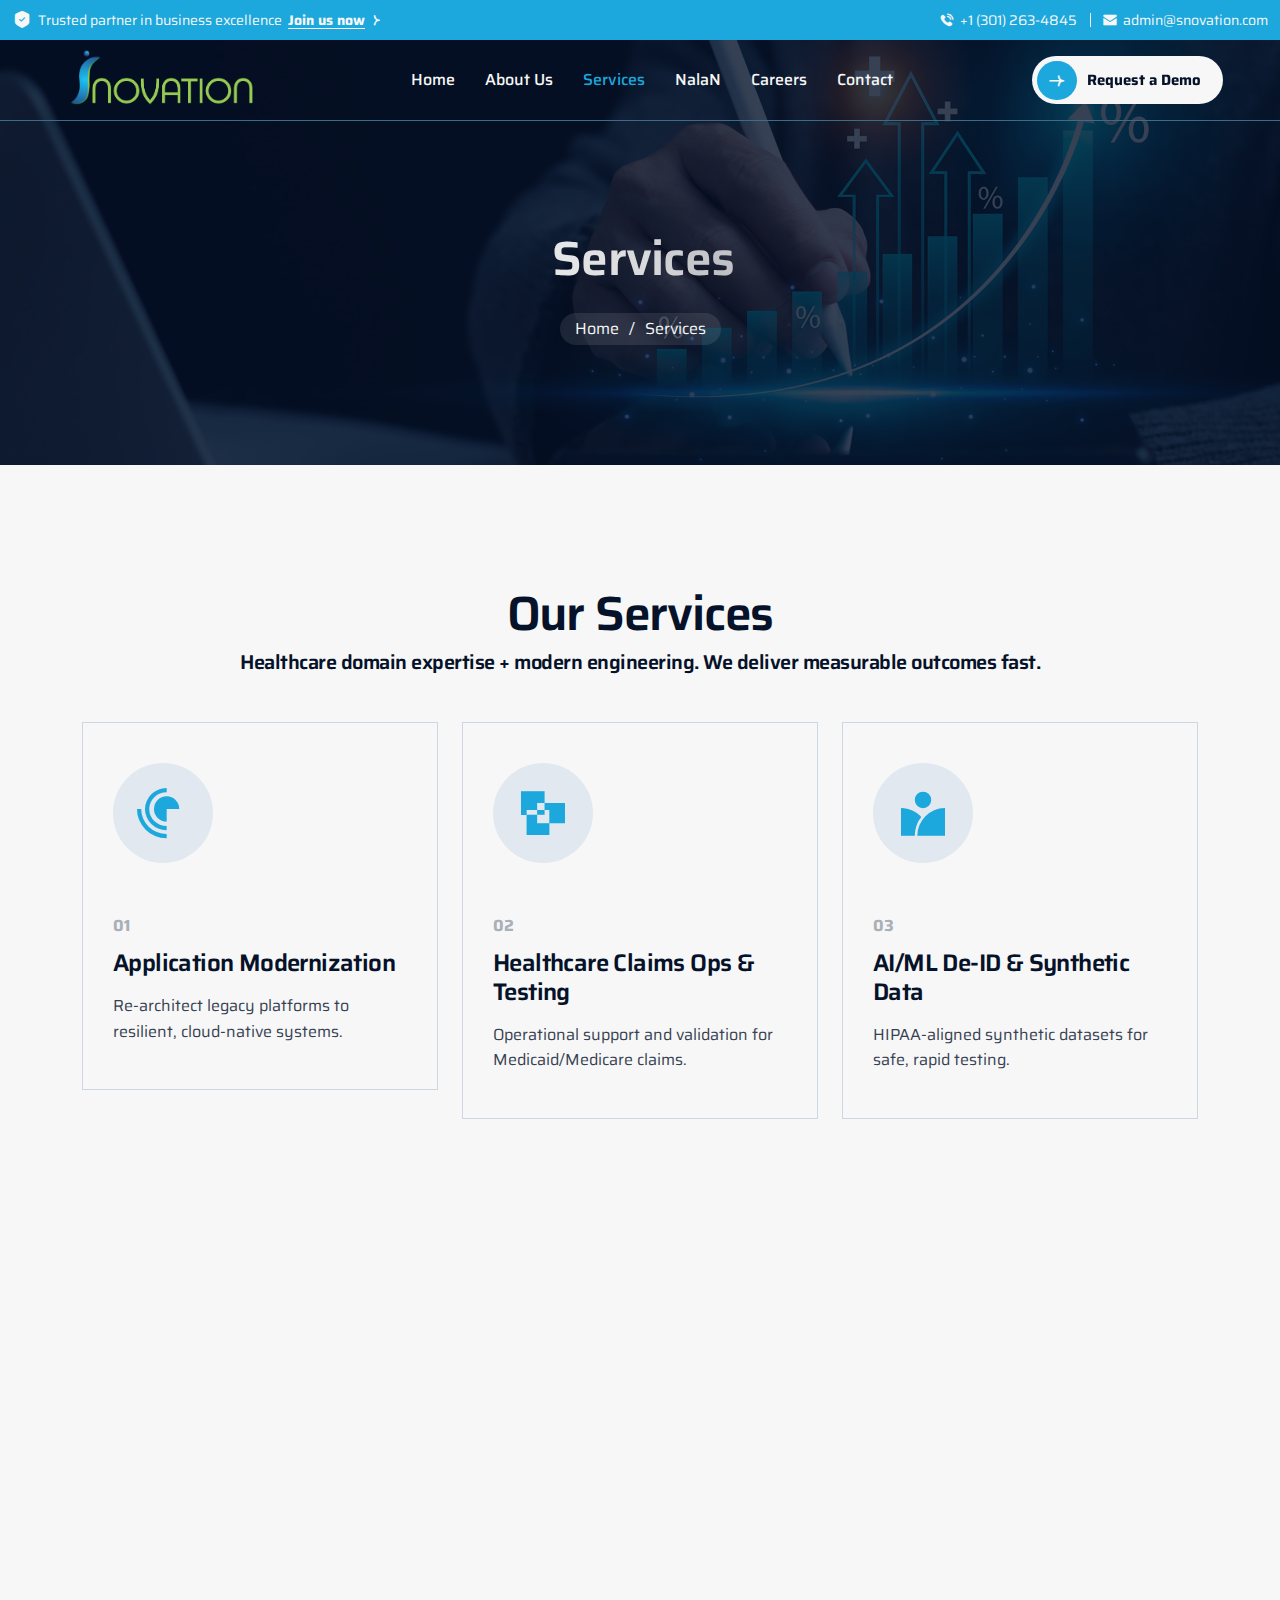
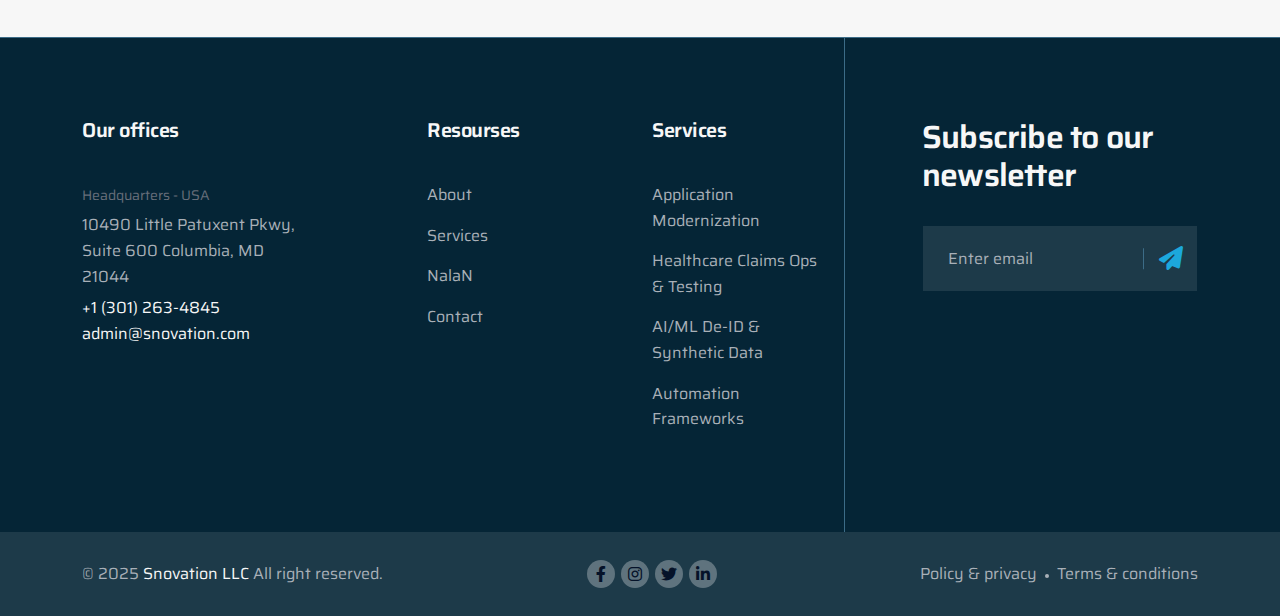
<file: services.html>
<!DOCTYPE html>
<html class="no-js" lang="en">

<head>
    <meta charset="utf-8" />
    <meta http-equiv="x-ua-compatible" content="ie=edge" />
    <meta name="viewport" content="width=device-width, initial-scale=1" />
    <meta name="description" content="" />

    <!-- Site Title -->
    <title>
        Snovation - Software development & consulting company dedicated to
        delivering world-class solutions
    </title>

    <!-- Place favicon.ico in the root directory -->
    <link rel="apple-touch-icon" href="assets/images/fav.png" />
    <link rel="shortcut icon" type="image/x-icon" href="assets/images/fav.png" />

    <!-- CSS here -->
    <link rel="stylesheet" href="assets/css/bootstrap.min.css" />
    <link rel="stylesheet" href="assets/css/font-awesome-pro.min.css" />
    <link rel="stylesheet" href="assets/css/animate.css" />
    <link rel="stylesheet" href="assets/css/solvior-icons.css" />
    <link rel="stylesheet" href="assets/css/swiper.min.css" />
    <link rel="stylesheet" href="assets/css/odometer-theme-default.css" />
    <link rel="stylesheet" href="assets/css/nice-select.css" />
    <link rel="stylesheet" href="assets/css/venobox.min.css" />
    <link rel="stylesheet" href="assets/css/meanmenu.css" />
    <link rel="stylesheet" href="assets/css/main.css" />
</head>

<body>
    <div class="mouseCursor cursor-outer"></div>
    <div class="mouseCursor cursor-inner">
        <span><i class="tji-angle-left"></i>Drag<i class="tji-angle-right"></i></span>
    </div>

    <!-- Preloader Start -->
    <div class="preloader">
        <div class="loading-container">
            <div class="loading"></div>
            <div id="loading-icon">
                <img src="assets/images/loader.png" alt="loader" />
            </div>
        </div>
    </div>
    <!-- Preloader End -->

    <!-- start: Hamburger Menu -->
    <div class="body-overlay"></div>
    <div class="hamburger-area" data-lenis-prevent>
        <div class="hamburger_bg"></div>
        <div class="hamburger_wrapper">
            <div class="hamburger_top d-flex align-items-center justify-content-between">
                <div class="hamburger_logo">
                    <a href="index.html" class="mobile_logo">
                        <img src="assets/images/logos/snovationlogo.png" alt="Logo" />
                    </a>
                </div>
                <div class="hamburger_close">
                    <button class="hamburger_close_btn hamburgerCloseBtn">
                        <i class="fa-thin fa-times"></i>
                    </button>
                </div>
            </div>
            <div class="hamburger_search">
                <form method="get" action="#0">
                    <button type="submit"><i class="fal fa-search"></i></button>
                    <input type="search" autocomplete="off" name="s" value="" placeholder="Search here" />
                </form>
            </div>

            <div class="hamburger_menu">
                <div class="mobile_menu"></div>
            </div>

            <div class="hamburger-infos">
                <h4 class="hamburger-title">Contact info</h4>
                <div class="contact-info">
                    <div class="contact_item">
                        <span class="subtitle">Email</span>
                        <div class="text">
                            <a class="link" href="mailto:admin@snovation.com">admin@snovation.com</a>
                        </div>
                    </div>
                    <div class="contact_item">
                        <span class="subtitle">Phone</span>
                        <div class="text">
                            <a class="link" href="tel:000123456789">(000) 123 456 789</a>
                        </div>
                    </div>
                    <div class="contact_item">
                        <span class="subtitle">Location</span>
                        <div class="text">Santa, United State</div>
                    </div>
                </div>
            </div>
            <div class="hamburger-socials">
                <h4 class="hamburger-title">Follow us</h4>
                <ul>
                    <li>
                        <a href="https://www.facebook.com/"><i class="fa-brands fa-facebook-f"></i></a>
                    </li>
                    <li>
                        <a href="https://www.instagram.com/"><i class="fa-brands fa-instagram"></i></a>
                    </li>
                    <li>
                        <a href="https://www.linkedin.com/"><i class="fa-brands fa-linkedin-in"></i></a>
                    </li>
                    <li>
                        <a href="https://x.com/"><i class="fa-brands fa-twitter"></i></a>
                    </li>
                </ul>
            </div>
        </div>
    </div>
    <!-- end: Hamburger Menu -->

    <!-- start: Header Area -->
    <header class="tj-header-area header-1 header-absolute">
        <div class="header-topbar">
            <div class="container-fluid">
                <div class="row">
                    <div class="col-12">
                        <div class="header-topbar_wrap">
                            <div class="topbar_note">
                                <i class="tji-check"></i> Trusted partner in business
                                excellence
                                <a href="contact.html"><span>Join us now</span><i class="tji-angle-right"></i></a>
                            </div>

                            <div class="topbar_infos">
                                <div class="info_item">
                                    <span><i class="tji-phone"></i></span>
                                    <span>+1 (301) 263-4845</span>
                                </div>
                                <div class="info_item">
                                    <span><i class="tji-email"></i></span>
                                    <a href="mailto:admin@snovation.com">admin@snovation.com</a>
                                </div>
                            </div>
                        </div>
                    </div>
                </div>
            </div>
        </div>
        <div class="header-bottom">
            <div class="container-fluid">
                <div class="row">
                    <div class="col-12">
                        <div class="header-wrapper">
                            <!-- logo -->
                            <div class="site-logo">
                                <a class="logo" href="index.html">
                                    <img src="assets/images/logos/snovationlogo.png" alt="logo" />
                                </a>
                            </div>

                            <!-- main navigation -->
                            <div class="mainmenu d-lg-block d-none" id="main-menu">
                                <ul>
                                    <li>
                                        <a href="index.html">Home</a>
                                    </li>
                                    <li>
                                        <a href="about.html">About Us</a>
                                    </li>
                                    <li class="current-menu-ancestor">
                                        <a href="services.html">Services</a>
                                    </li>
                                    <li>
                                        <a href="nalan.html">NalaN</a>
                                    </li>
                                    <li>
                                        <a href="careers.html">Careers</a>
                                    </li>
                                    <li><a href="contact.html">Contact</a></li>
                                </ul>
                            </div>

                            <div class="header_right_info d-none d-md-inline-flex">
                                <!-- button -->
                                <a href="contact.html" class="tj-primary-btn header_btn">
                                    <div class="btn_inner">
                                        <div class="btn_icon">
                                            <span>
                                                <i class="tji-arrow-right"></i>
                                                <i class="tji-arrow-right"></i>
                                            </span>
                                        </div>
                                        <div class="btn_text">
                                            <span>Request a Demo</span>
                                        </div>
                                    </div>
                                </a>
                            </div>

                            <!-- menu bar -->
                            <button class="menu_btn d-lg-none hamburgerBtn">
                                Menu
                                <span class="cubes">
                                    <span></span>
                                    <span></span>
                                    <span></span>
                                    <span></span>
                                </span>
                            </button>
                        </div>
                    </div>
                </div>
            </div>
        </div>
    </header>

    <header class="tj-header-area header-1 header-duplicate header-sticky">
        <div class="header-bottom">
            <div class="container-fluid">
                <div class="row">
                    <div class="col-12">
                        <div class="header-wrapper">
                            <!-- logo -->
                            <div class="site-logo">
                                <a class="logo" href="index.html">
                                    <img src="assets/images/logos/snovationlogo.png" alt="logo" />
                                </a>
                            </div>

                            <!-- main navigation -->
                            <div class="mainmenu d-lg-block d-none">
                                <ul>
                                    <li>
                                        <a href="index.html">Home</a>
                                    </li>
                                    <li>
                                        <a href="about.html">About Us</a>
                                    </li>
                                    <li class="current-menu-ancestor">
                                        <a href="services.html">Services</a>
                                    </li>
                                    <li>
                                        <a href="nalan.html">NalaN</a>
                                    </li>
                                    <li>
                                        <a href="careers.html">Careers</a>
                                    </li>
                                    <li><a href="contact.html">Contact</a></li>
                                </ul>
                            </div>

                            <div class="header_right_info d-none d-md-inline-flex">
                                <!-- button -->
                                <a href="contact.html" class="tj-primary-btn header_btn">
                                    <div class="btn_inner">
                                        <div class="btn_icon">
                                            <span>
                                                <i class="tji-arrow-right"></i>
                                                <i class="tji-arrow-right"></i>
                                            </span>
                                        </div>
                                        <div class="btn_text">
                                            <span>Request a Demo</span>
                                        </div>
                                    </div>
                                </a>
                            </div>

                            <!-- menu bar -->
                            <button class="menu_btn d-lg-none hamburgerBtn">
                                Menu
                                <span class="cubes">
                                    <span></span>
                                    <span></span>
                                    <span></span>
                                    <span></span>
                                </span>
                            </button>
                        </div>
                    </div>
                </div>
            </div>
        </div>
    </header>
    <!-- end: Header Area -->

    <main id="primary" class="site-main">
        <!-- start: Breadcrumb Section -->
        <section class="tj-page-header" data-bg-image="assets/images/about/services-v3-bg.jpg">
            <div class="container">
                <div class="row">
                    <div class="col-lg-12">
                        <div class="tj-page-header-content text-center">
                            <h1 class="tj-page-title text-anim">Services</h1>
                            <div class="tj-page-link wow fadeInUp" data-wow-delay="0.1s">
                                <span>
                                    <a href="index.html">
                                        <span>Home</span>
                                    </a>
                                </span>
                                <span>/</span>
                                <span>
                                    <span>Services</span>
                                </span>
                            </div>
                        </div>
                    </div>
                </div>
            </div>
        </section>
        <!-- end: Breadcrumb Section -->

        <!-- start: Service Section -->
        <div class="tj-service-area section-space">
            <div class="container">
                <div class="text-center mb-5">
                    <h2>Our Services</h2>
                    <h5>
                        Healthcare domain expertise + modern engineering. We deliver
                        measurable outcomes fast.
                    </h5>
                </div>
                <div class="row rg-30">
                    <div class="col-lg-4 col-md-6">
                        <div class="service-style-2 wow fadeInUp" data-wow-delay="0.1s">
                            <div class="service-icon">
                                <i class="tji-optimization"></i>
                            </div>
                            <div class="service-content">
                                <span class="number">01</span>
                                <h4 class="title">
                                    <a href="service-details.html">Application Modernization</a>
                                </h4>
                                <div class="desc">
                                    <p>
                                        Re-architect legacy platforms to resilient, cloud-native
                                        systems.
                                    </p>
                                </div>

                            </div>
                            <div class="thumb">
                                <img src="assets/images/service/h1-service-1.webp" alt="image" />
                            </div>
                        </div>
                    </div>
                    <div class="col-lg-4 col-md-6">
                        <div class="service-style-2 wow fadeInUp" data-wow-delay="0.3s">
                            <div class="service-icon">
                                <i class="tji-strategic"></i>
                            </div>
                            <div class="service-content">
                                <span class="number">02</span>
                                <h4 class="title">
                                    <a href="service-details.html">Healthcare Claims Ops & Testing
                                    </a>
                                </h4>
                                <div class="desc">
                                    <p>
                                        Operational support and validation for Medicaid/Medicare claims.
                                    </p>
                                </div>

                            </div>
                            <div class="thumb">
                                <img src="assets/images/service/h1-service-2.webp" alt="image" />
                            </div>
                        </div>
                    </div>
                    <div class="col-lg-4 col-md-6">
                        <div class="service-style-2 wow fadeInUp" data-wow-delay="0.5s">
                            <div class="service-icon">
                                <i class="tji-leadership"></i>
                            </div>
                            <div class="service-content">
                                <span class="number">03</span>
                                <h4 class="title">
                                    <a href="service-details.html">AI/ML De-ID & Synthetic Data
                                    </a>
                                </h4>
                                <div class="desc">
                                    <p>
                                        HIPAA-aligned synthetic datasets for safe, rapid testing.
                                    </p>
                                </div>

                            </div>
                            <div class="thumb">
                                <img src="assets/images/service/h1-service-3.webp" alt="image" />
                            </div>
                        </div>
                    </div>
                    <div class="col-lg-4 col-md-6">
                        <div class="service-style-2 wow fadeInUp" data-wow-delay="0.1s">
                            <div class="service-icon">
                                <i class="tji-process"></i>
                            </div>
                            <div class="service-content">
                                <span class="number">04</span>
                                <h4 class="title">
                                    <a href="service-details.html">Automation Frameworks
                                    </a>
                                </h4>
                                <div class="desc">
                                    <p>
                                        E2E pipelines for submissions, adjudication, and validation.
                                    </p>
                                </div>

                            </div>
                            <div class="thumb">
                                <img src="assets/images/service/h1-service-4.webp" alt="image" />
                            </div>
                        </div>
                    </div>
                    <div class="col-lg-4 col-md-6">
                        <div class="service-style-2 wow fadeInUp" data-wow-delay="0.3s">
                            <div class="service-icon">
                                <i class="tji-business"></i>
                            </div>
                            <div class="service-content">
                                <span class="number">05</span>
                                <h4 class="title">
                                    <a href="service-details.html">Data Migration
                                    </a>
                                </h4>
                                <div class="desc">
                                    <p>
                                        SQL→MongoDB, cloud integration, and high-fidelity pipelines.
                                    </p>
                                </div>

                            </div>
                            <div class="thumb">
                                <img src="assets/images/service/h1-service-5.webp" alt="image" />
                            </div>
                        </div>
                    </div>
                    <div class="col-lg-4 col-md-6">
                        <div class="service-style-2 wow fadeInUp" data-wow-delay="0.5s">
                            <div class="service-icon">
                                <i class="tji-executive"></i>
                            </div>
                            <div class="service-content">
                                <span class="number">06</span>
                                <h4 class="title">
                                    <a href="service-details.html">Product Engineering</a>
                                </h4>
                                <div class="desc">
                                    <p>
                                        Tools that reduce cost of operations and improve compliance.


                                    </p>
                                </div>

                            </div>
                            <div class="thumb">
                                <img src="assets/images/service/h1-service-6.webp" alt="image" />
                            </div>
                        </div>
                    </div>
                </div>
                <!-- post pagination -->

            </div>
        </div>
        <!-- end: Service Section -->
    </main>

    <!-- start: Footer Area -->

    <footer class="tj-footer-area">
        <div class="footer-top-area fix">
            <div class="container">
                <div class="row rg-50 line">
                    <div class="col-xl-3 col-lg-3 col-md-6 col-sm-6">
                        <div class="footer-widget footer1-col-1 footer-contact-infos">
                            <div class="footer-title">
                                <h4 class="title">Our offices</h4>
                            </div>
                            <div class="infos-item">
                                <span>Headquarters - USA</span>
                                <p>
                                    10490 Little Patuxent Pkwy, Suite 600 Columbia, MD 21044
                                </p>
                                <a href="tel:1301262-4845">+1 (301) 263-4845</a>
                                <a href="mailto:admin@snovation.com">admin@snovation.com</a>
                            </div>
                        </div>
                    </div>
                    <div class="col-xl-3 col-lg-2 col-md-6 col-sm-6">
                        <div class="footer-widget footer1-col-2 widget_nav_menu">
                            <div class="footer-title">
                                <h4 class="title">Resourses</h4>
                            </div>
                            <div class="widget-menu">
                                <ul>
                                    <li><a href="about.html">About</a></li>
                                    <li><a href="services.html">Services</a></li>
                                    <li><a href="nalan.html">NalaN</a></li>
                                    <li><a href="contact.html">Contact</a></li>
                                </ul>
                            </div>
                        </div>
                    </div>
                    <div class="col-xl-2 col-lg-3 col-md-6 col-sm-6">
                        <div class="footer-widget footer1-col-3 widget_nav_menu">
                            <div class="footer-title">
                                <h4 class="title">Services</h4>
                            </div>
                            <div class="widget-menu">
                                <ul>
                                    <li>
                                        <a href="services.html">Application Modernization</a>
                                    </li>
                                    <li>
                                        <a href="services.html">Healthcare Claims Ops & Testing</a>
                                    </li>
                                    <li>
                                        <a href="services.html">AI/ML De-ID & Synthetic Data</a>
                                    </li>
                                    <li><a href="services.html">Automation Frameworks</a></li>
                                </ul>
                            </div>
                        </div>
                    </div>
                    <div class="col-xl-4 col-lg-4 col-md-6 col-sm-6">
                        <div class="footer-widget footer1-col-4 footer-newsletter-form">
                            <div class="newsletter-title">
                                <h3 class="title">Subscribe to our newsletter</h3>
                            </div>
                            <div class="newsletter-form">
                                <form>
                                    <div class="form-input">
                                        <input type="email" id="email" name="email" placeholder="Enter email"
                                            required="" />
                                        <button class="tj-footer-input-btn">
                                            <i class="fa-solid fa-paper-plane"></i>
                                        </button>
                                    </div>
                                </form>
                            </div>
                        </div>
                    </div>
                </div>
            </div>
        </div>
        <div class="footer-copyright-area">
            <div class="container">
                <div class="row">
                    <div class="col-12">
                        <div class="copyright-content-area">
                            <div class="copyright-text">
                                <p>
                                    © 2025 <a href="#" target="_blank"> Snovation LLC </a> All
                                    right reserved.
                                </p>
                            </div>
                            <div class="copyright-socails">
                                <ul>
                                    <li>
                                        <a href="https://www.facebook.com/"><i class="fa-brands fa-facebook-f"></i></a>
                                    </li>
                                    <li>
                                        <a href="https://www.instagram.com/"><i class="fa-brands fa-instagram"></i></a>
                                    </li>
                                    <li>
                                        <a href="https://x.com/"><i class="fa-brands fa-twitter"></i></a>
                                    </li>
                                    <li>
                                        <a href="https://www.linkedin.com/"><i class="fa-brands fa-linkedin-in"></i></a>
                                    </li>
                                </ul>
                            </div>
                            <div class="copyright-menu">
                                <ul>
                                    <li><a href="contact.html">Policy & privacy</a></li>
                                    <li><a href="contact.html">Terms & conditions</a></li>
                                </ul>
                            </div>
                        </div>
                    </div>
                </div>
            </div>
        </div>

        <!-- start: back to top -->
        <div class="back-to-top-wrapper">
            <button id="back_to_top" type="button" class="back-to-top-btn style-2">
                <i class="tji-arrow-up"></i>
                <span>GO TOP</span>
            </button>
        </div>
        <!-- end: back to top -->
    </footer>

    <!-- end: Footer Area -->

    <!-- JS here -->
    <script src="assets/js/jquery.min.js"></script>
    <script src="assets/js/bootstrap.bundle.min.js"></script>

    <script src="assets/js/gsap.min.js"></script>
    <script src="assets/js/gsap-scroll-to-plugin.min.js"></script>
    <script src="assets/js/gsap-scroll-trigger.min.js"></script>
    <script src="assets/js/gsap-split-text.min.js"></script>
    <script src="assets/js/smooth-scroll.min.js"></script>

    <script src="assets/js/appear.min.js"></script>
    <script src="assets/js/wow.min.js"></script>
    <script src="assets/js/odometer.min.js"></script>
    <script src="assets/js/jquery-knob.js"></script>
    <script src="assets/js/swiper.min.js"></script>
    <script src="assets/js/nice-select.js"></script>
    <script src="assets/js/venobox.min.js"></script>
    <script src="assets/js/meanmenu.js"></script>
    <script src="assets/js/main.js"></script>
</body>

</html>
</file>
<file: assets/css/solvior-icons.css>
@font-face {
  font-family: "solvior-icons";
  src: url("../fonts/solvior-icons.eot?wmr4q0");
  src: url("../fonts/solvior-icons.eot?wmr4q0#iefix") format("embedded-opentype"), url("../fonts/solvior-icons.ttf?wmr4q0") format("truetype"), url("../fonts/solvior-icons.woff?wmr4q0") format("woff"),
    url("../fonts/solvior-icons.svg?wmr4q0#solvior-icons") format("svg");
  font-weight: normal;
  font-style: normal;
  font-display: block;
}

[class^="tji-"],
[class*=" tji-"] {
  /* use !important to prevent issues with browser extensions that change fonts */
  font-family: "solvior-icons" !important;
  speak: never;
  font-style: normal;
  font-weight: normal;
  font-variant: normal;
  text-transform: none;
  line-height: 1;

  /* Better Font Rendering =========== */
  -webkit-font-smoothing: antialiased;
  -moz-osx-font-smoothing: grayscale;
}

.tji-angle-up:before {
  content: "\e92e";
}
.tji-operations:before {
  content: "\e916";
}
.tji-process-1:before {
  content: "\e917";
}
.tji-manage:before {
  content: "\e918";
}
.tji-strategy:before {
  content: "\e919";
}
.tji-performance:before {
  content: "\e92c";
}
.tji-organize:before {
  content: "\e92d";
}
.tji-reply:before {
  content: "\e900";
}
.tji-calender:before {
  content: "\e901";
}
.tji-coments:before {
  content: "\e902";
}
.tji-square-cube:before {
  content: "\e903";
}
.tji-minus:before {
  content: "\e904";
}
.tji-plus:before {
  content: "\e905";
}
.tji-personalization:before {
  content: "\e906";
}
.tji-quick:before {
  content: "\e907";
}
.tji-results:before {
  content: "\e908";
}
.tji-brand:before {
  content: "\e909";
}
.tji-paper-plane:before {
  content: "\e90a";
}
.tji-single-cube:before {
  content: "\e90b";
}
.tji-cube:before {
  content: "\e90c";
}
.tji-left-quote:before {
  content: "\e90d";
}
.tji-right-quote:before {
  content: "\e90e";
}
.tji-double-check:before {
  content: "\e90f";
}
.tji-business:before {
  content: "\e910";
}
.tji-executive:before {
  content: "\e911";
}
.tji-leadership:before {
  content: "\e912";
}
.tji-optimization:before {
  content: "\e913";
}
.tji-process:before {
  content: "\e914";
}
.tji-strategic:before {
  content: "\e915";
}
.tji-angle-down:before {
  content: "\e91a";
}
.tji-angle-left:before {
  content: "\e91b";
}
.tji-angle-right:before {
  content: "\e91c";
}
.tji-arrow-up:before {
  content: "\e91d";
}
.tji-arrow-bown:before {
  content: "\e91e";
}
.tji-arrow-left:before {
  content: "\e91f";
}
.tji-arrow-right:before {
  content: "\e920";
}
.tji-check:before {
  content: "\e921";
}
.tji-clock:before {
  content: "\e922";
}
.tji-location:before {
  content: "\e923";
}
.tji-phone:before {
  content: "\e924";
}
.tji-email:before {
  content: "\e925";
}
.tji-chat:before {
  content: "\e926";
}
.tji-globe:before {
  content: "\e927";
}
.tji-play:before {
  content: "\e928";
}
.tji-search:before {
  content: "\e929";
}
.tji-star-2:before {
  content: "\e92a";
}
.tji-star:before {
  content: "\e92b";
}
</file>
<file: assets/css/odometer-theme-default.css>
.odometer.odometer-auto-theme, .odometer.odometer-theme-default {
  display: -moz-inline-box;
  -moz-box-orient: vertical;
  display: inline-block;
  vertical-align: middle;
  *vertical-align: auto;
  position: relative;
}
.odometer.odometer-auto-theme, .odometer.odometer-theme-default {
  *display: inline;
}
.odometer.odometer-auto-theme .odometer-digit, .odometer.odometer-theme-default .odometer-digit {
  display: -moz-inline-box;
  -moz-box-orient: vertical;
  display: inline-block;
  vertical-align: middle;
  *vertical-align: auto;
  position: relative;
}
.odometer.odometer-auto-theme .odometer-digit, .odometer.odometer-theme-default .odometer-digit {
  *display: inline;
}
.odometer.odometer-auto-theme .odometer-digit .odometer-digit-spacer, .odometer.odometer-theme-default .odometer-digit .odometer-digit-spacer {
  display: -moz-inline-box;
  -moz-box-orient: vertical;
  display: inline-block;
  vertical-align: middle;
  *vertical-align: auto;
  visibility: hidden;
}
.odometer.odometer-auto-theme .odometer-digit .odometer-digit-spacer, .odometer.odometer-theme-default .odometer-digit .odometer-digit-spacer {
  *display: inline;
}
.odometer.odometer-auto-theme .odometer-digit .odometer-digit-inner, .odometer.odometer-theme-default .odometer-digit .odometer-digit-inner {
  text-align: left;
  display: block;
  position: absolute;
  top: 0;
  left: 0;
  right: 0;
  bottom: 0;
  overflow: hidden;
}
.odometer.odometer-auto-theme .odometer-digit .odometer-ribbon, .odometer.odometer-theme-default .odometer-digit .odometer-ribbon {
  display: block;
}
.odometer.odometer-auto-theme .odometer-digit .odometer-ribbon-inner, .odometer.odometer-theme-default .odometer-digit .odometer-ribbon-inner {
  display: block;
  -webkit-backface-visibility: hidden;
}
.odometer.odometer-auto-theme .odometer-digit .odometer-value, .odometer.odometer-theme-default .odometer-digit .odometer-value {
  display: block;
  -webkit-transform: translateZ(0);
}
.odometer.odometer-auto-theme .odometer-digit .odometer-value.odometer-last-value, .odometer.odometer-theme-default .odometer-digit .odometer-value.odometer-last-value {
  position: absolute;
}
.odometer.odometer-auto-theme.odometer-animating-up .odometer-ribbon-inner, .odometer.odometer-theme-default.odometer-animating-up .odometer-ribbon-inner {
  -webkit-transition: -webkit-transform 2s;
  -moz-transition: -moz-transform 2s;
  -ms-transition: -ms-transform 2s;
  -o-transition: -o-transform 2s;
  transition: transform 2s;
}
.odometer.odometer-auto-theme.odometer-animating-up.odometer-animating .odometer-ribbon-inner, .odometer.odometer-theme-default.odometer-animating-up.odometer-animating .odometer-ribbon-inner {
  -webkit-transform: translateY(-100%);
  -moz-transform: translateY(-100%);
  -ms-transform: translateY(-100%);
  -o-transform: translateY(-100%);
  transform: translateY(-100%);
}
.odometer.odometer-auto-theme.odometer-animating-down .odometer-ribbon-inner, .odometer.odometer-theme-default.odometer-animating-down .odometer-ribbon-inner {
  -webkit-transform: translateY(-100%);
  -moz-transform: translateY(-100%);
  -ms-transform: translateY(-100%);
  -o-transform: translateY(-100%);
  transform: translateY(-100%);
}
.odometer.odometer-auto-theme.odometer-animating-down.odometer-animating .odometer-ribbon-inner, .odometer.odometer-theme-default.odometer-animating-down.odometer-animating .odometer-ribbon-inner {
  -webkit-transition: -webkit-transform 2s;
  -moz-transition: -moz-transform 2s;
  -ms-transition: -ms-transform 2s;
  -o-transition: -o-transform 2s;
  transition: transform 2s;
  -webkit-transform: translateY(0);
  -moz-transform: translateY(0);
  -ms-transform: translateY(0);
  -o-transform: translateY(0);
  transform: translateY(0);
}

.odometer.odometer-auto-theme, .odometer.odometer-theme-default {
  font-family: "Helvetica Neue", sans-serif;
  line-height: 1.1em;
}
.odometer.odometer-auto-theme .odometer-value, .odometer.odometer-theme-default .odometer-value {
  text-align: center;
}
</file>
<file: assets/css/nice-select.css>
.nice-select {
	-webkit-tap-highlight-color: transparent;
	background-color: #fff;
	border-radius: 5px;
	border: solid 1px #e8e8e8;
	box-sizing: border-box;
	clear: both;
	cursor: pointer;
	display: block;
	float: left;
	font-family: inherit;
	font-size: 14px;
	font-weight: normal;
	height: 42px;
	line-height: 40px;
	outline: none;
	padding-inline-start: 18px;
	padding-inline-end: 30px;
	position: relative;
	text-align: start !important;
	-webkit-transition: all 0.2s ease-in-out;
	transition: all 0.2s ease-in-out;
	-webkit-user-select: none;
	-moz-user-select: none;
	-ms-user-select: none;
	user-select: none;
	white-space: nowrap;
	width: auto;
}

.nice-select:after {
	border-bottom: 2px solid #999;
	border-inline-end: 2px solid #999;
	content: "";
	display: block;
	height: 5px;
	margin-top: -4px;
	pointer-events: none;
	position: absolute;
	inset-inline-end: 12px;
	top: 50%;
	-webkit-transform-origin: 66% 66%;
	-ms-transform-origin: 66% 66%;
	transform-origin: 66% 66%;
	-webkit-transform: rotate(45deg);
	-ms-transform: rotate(45deg);
	transform: rotate(45deg);
	-webkit-transition: all 0.15s ease-in-out;
	transition: all 0.15s ease-in-out;
	width: 5px;
}
.nice-select.open:after {
	-webkit-transform: rotate(-135deg);
	-ms-transform: rotate(-135deg);
	transform: rotate(-135deg);
}
.nice-select.open .list {
	opacity: 1;
	pointer-events: auto;
	-webkit-transform: scale(1) translateY(0);
	-ms-transform: scale(1) translateY(0);
	transform: scale(1) translateY(0);
}
.nice-select.disabled {
	border-color: #ededed;
	color: #999;
	pointer-events: none;
}
.nice-select.disabled:after {
	border-color: #cccccc;
}
.nice-select.wide {
	width: 100%;
}
.nice-select.wide .list {
	inset-inline-start: 0 !important;
	inset-inline-end: 0 !important;
}
.nice-select.right {
	float: right;
}
.nice-select.right .list {
	inset-inline-start: auto;
	inset-inline-end: 0;
}
.nice-select.small {
	font-size: 12px;
	height: 36px;
	line-height: 34px;
}
.nice-select.small:after {
	height: 4px;
	width: 4px;
}
.nice-select.small .option {
	line-height: 34px;
	min-height: 34px;
}
.nice-select .list {
	background-color: #fff;
	border-radius: 5px;
	box-shadow: 0 0 0 1px rgba(68, 68, 68, 0.11);
	box-sizing: border-box;
	margin-top: 4px;
	opacity: 0;
	overflow: hidden;
	padding: 0;
	pointer-events: none;
	position: absolute;
	top: 100%;
	inset-inline-start: 0;
	-webkit-transform-origin: 50% 0;
	-ms-transform-origin: 50% 0;
	transform-origin: 50% 0;
	-webkit-transform: scale(0.75) translateY(-21px);
	-ms-transform: scale(0.75) translateY(-21px);
	transform: scale(0.75) translateY(-21px);
	-webkit-transition: all 0.2s cubic-bezier(0.5, 0, 0, 1.25),
		opacity 0.15s ease-out;
	transition: all 0.2s cubic-bezier(0.5, 0, 0, 1.25), opacity 0.15s ease-out;
	z-index: 9;
}
.nice-select .list:hover .option:not(:hover) {
	background-color: transparent !important;
}
.nice-select .option {
	cursor: pointer;
	font-weight: 400;
	line-height: 40px;
	list-style: none;
	min-height: 40px;
	outline: none;
	padding-inline-start: 18px;
	padding-inline-end: 29px;
	text-align: start;
	-webkit-transition: all 0.2s;
	transition: all 0.2s;
}
.nice-select .option:hover,
.nice-select .option.focus,
.nice-select .option.selected.focus {
	background-color: #f6f6f6;
}
.nice-select .option.selected {
	font-weight: bold;
}
.nice-select .option.disabled {
	background-color: transparent;
	color: #999;
	cursor: default;
}

.no-csspointerevents .nice-select .list {
	display: none;
}

.no-csspointerevents .nice-select.open .list {
	display: block;
}
</file>
